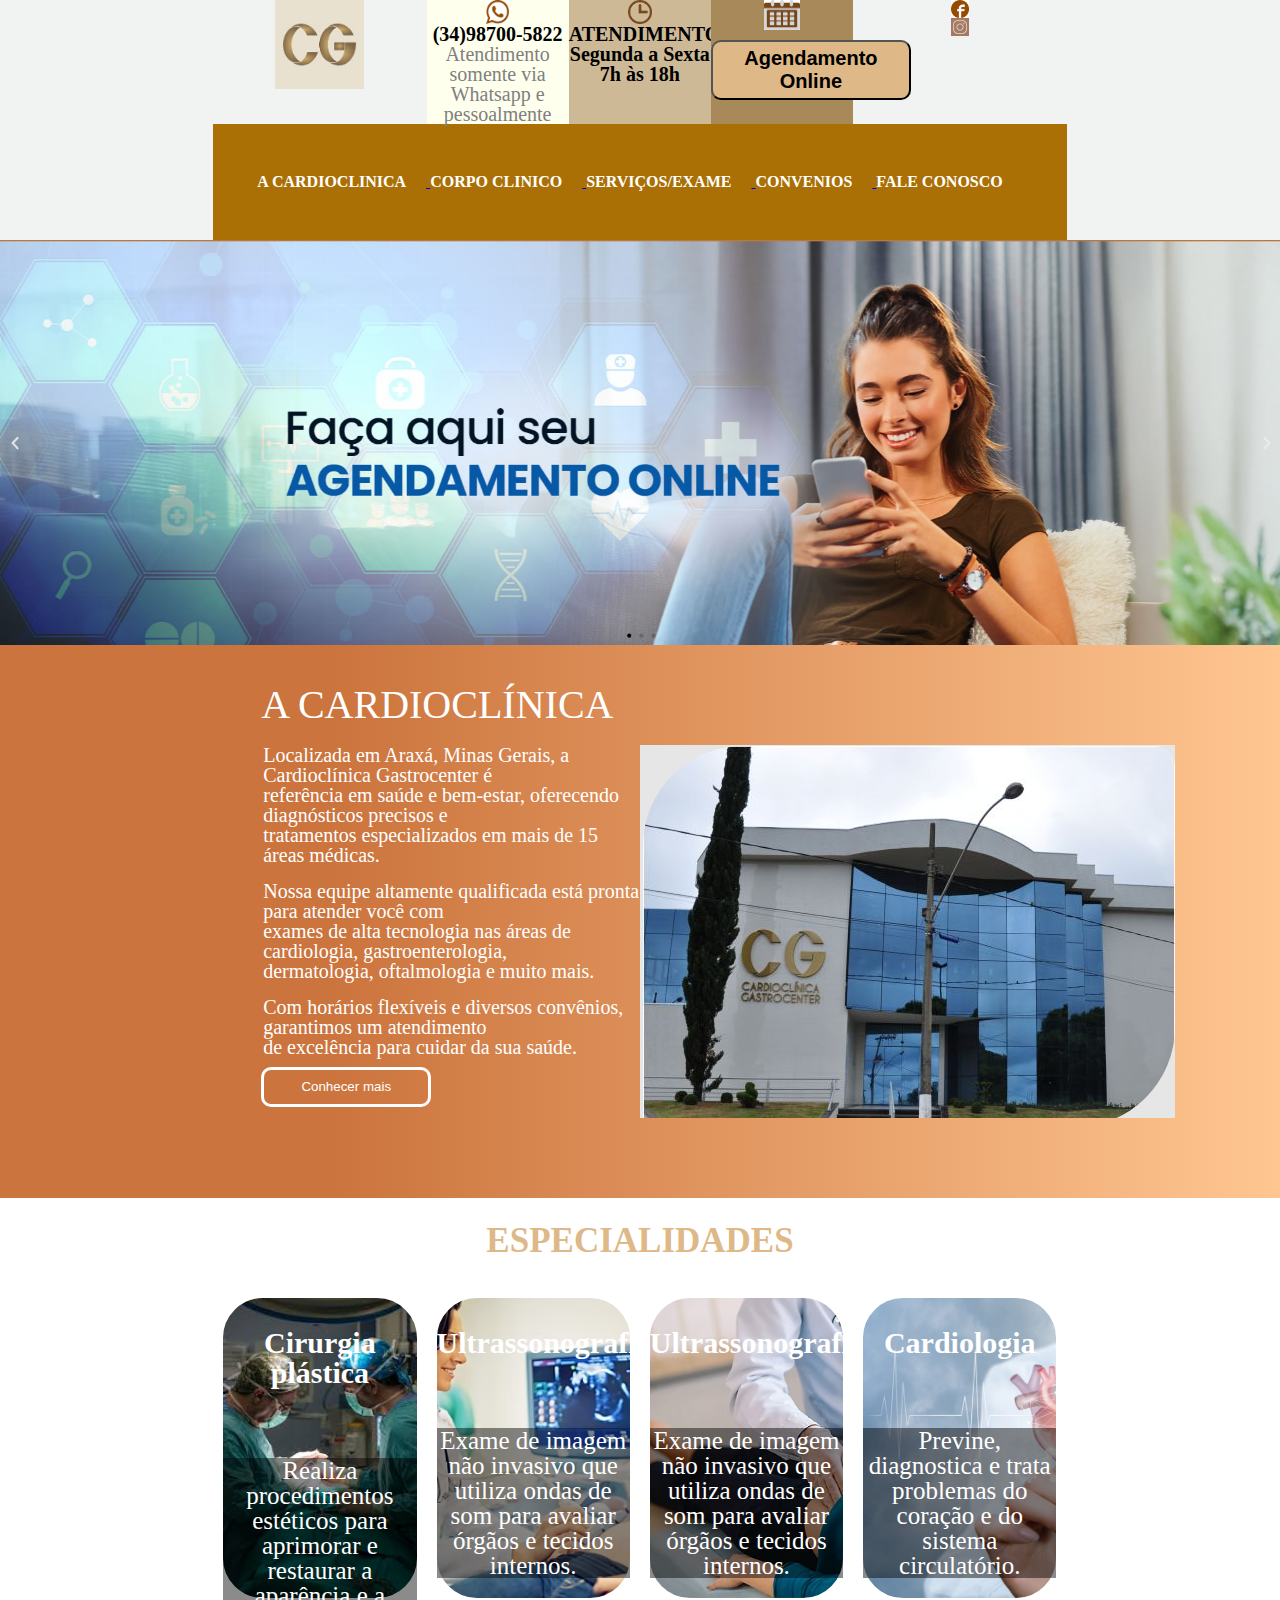
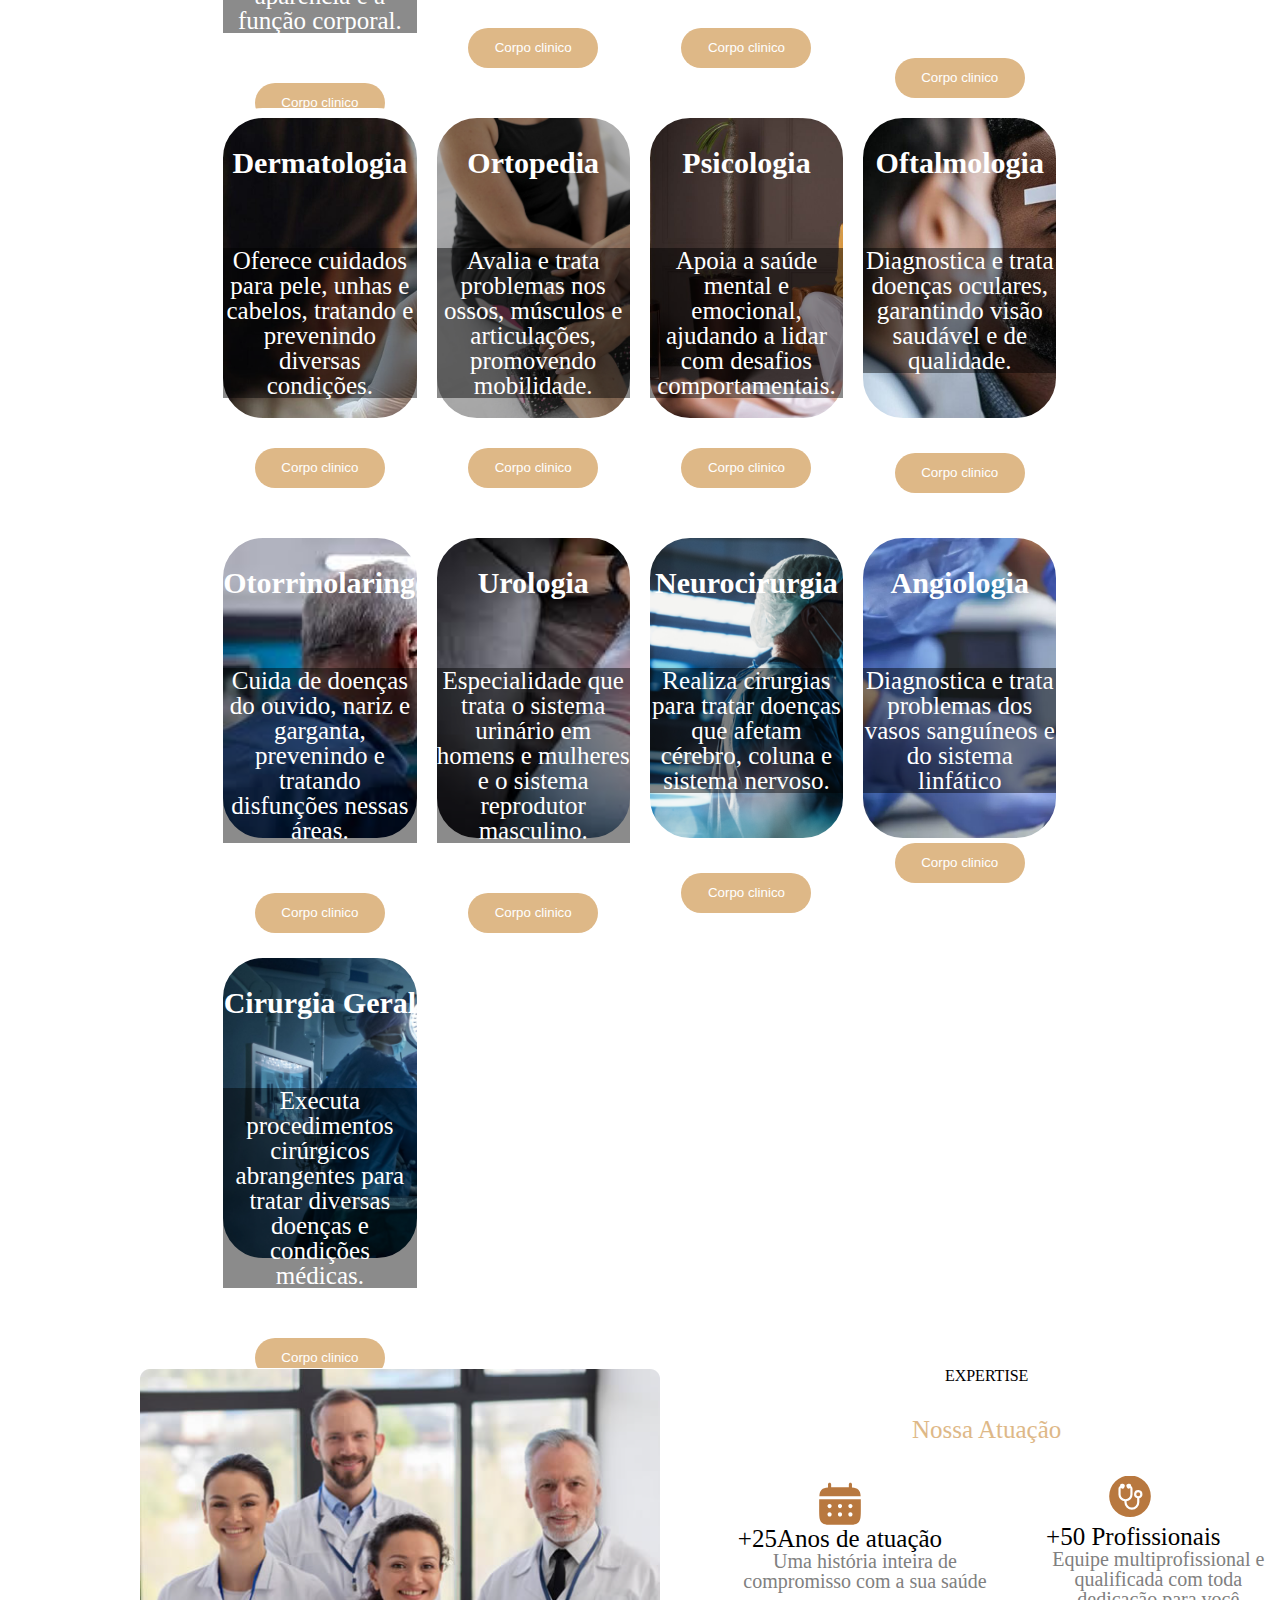
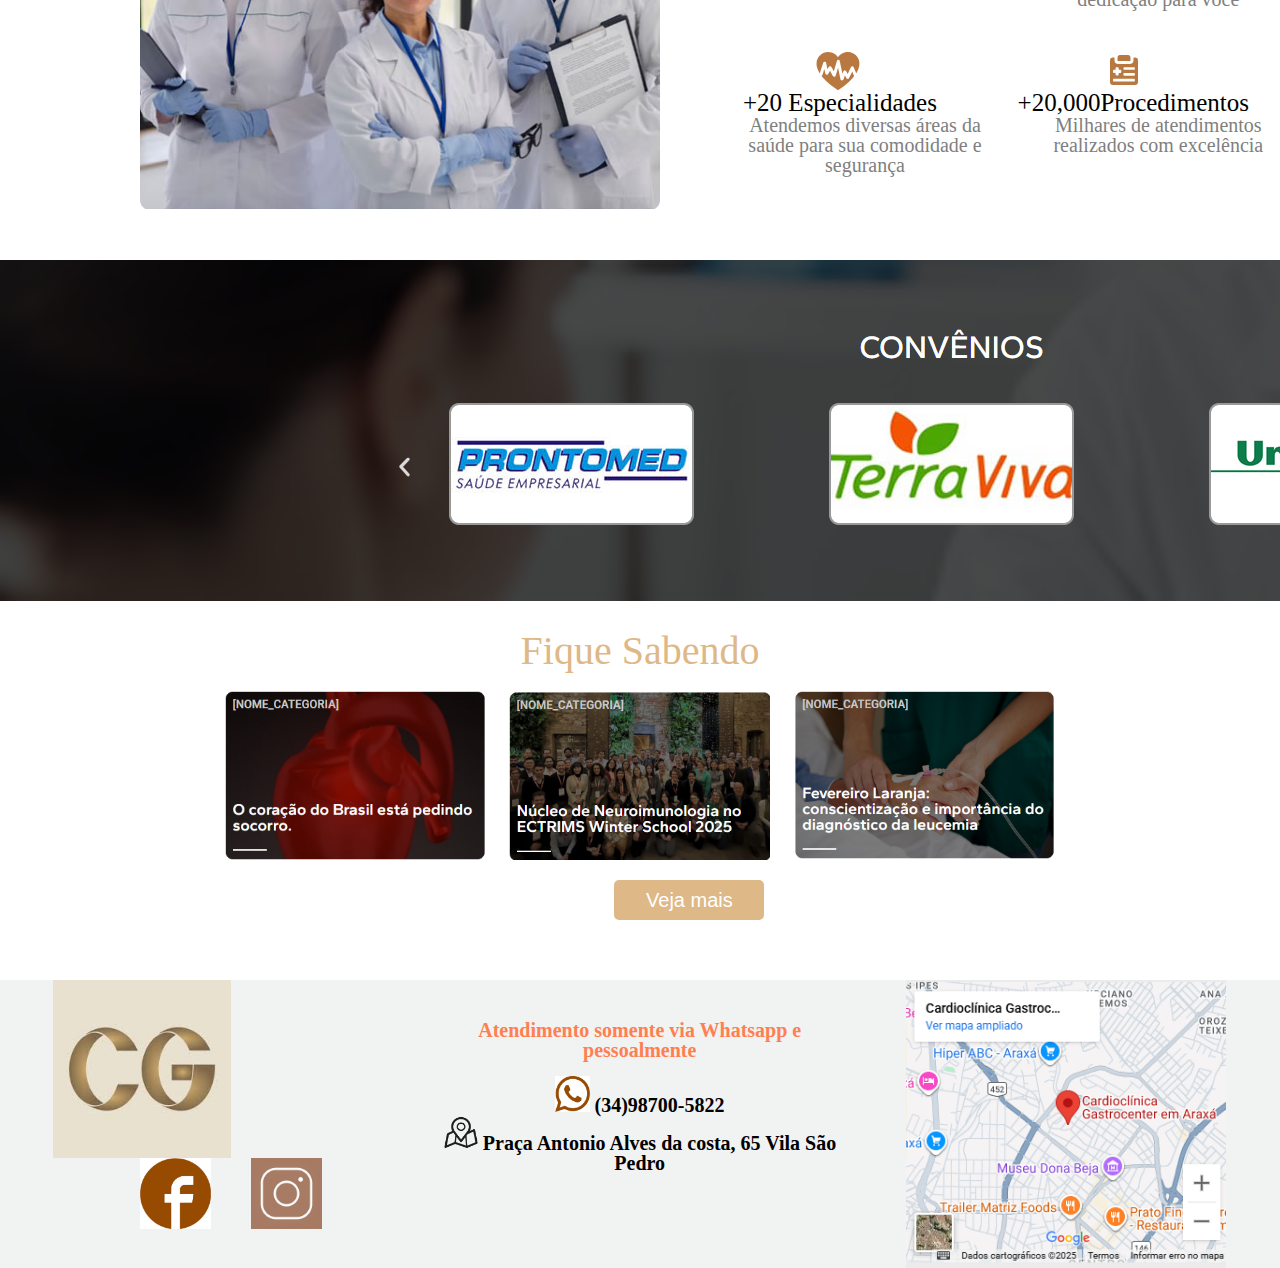
<file: index.html>
<html>

<head>
    <link rel="stylesheet" href="CSS/padrao.css">
    <link rel="stylesheet" href="CSS/reset.css">
    <link rel="stylesheet" href="CSS/style.css">
</head>

<body>
    <header class="pl-2 pr-2 bg12">
        <section class="s1 fxw centraliza">
            <div class="col-3">
                <img class="col-5" src="imagem/CG.jpg">
            </div>
            <div class="col-2 bg6">
                <img class="col-2" src="imagem/whatssap.png">
                <h1 class="tel">(34)98700-5822</h1>
                <p class="gg">Atendimento somente via Whatsapp e pessoalmente</p>
            </div>
            <div class="col-2 bg7">
                <img class="col-2" src="imagem/relogio.png">
                <h1 class="tel">ATENDIMENTO</h1>
                <h2 class="tel">Segunda a Sexta</h2>
                <h2 class="tel">7h às 18h</h2>
            </div>
            <div class="col-2 bg8">
                <img class="col-3 ml-4 mr-4" src="imagem/agenda.jpg">
                <button class="botao">Agendamento Online</button>

            </div>
            <div class="col-3">
                <img class="ml-5 col-1 mr-5" src="imagem/faceb.png">
                <img class="ml-5 col-1 mr-5" src="imagem/IG.jpg">
            </div>
        </section>
        <section class="s2 centraliza">
            <nav>
                <ul>
                    <a href="Acardioclinica.html">
                        <li>A Cardioclinica</li>
                    </a>
                    <a href="corpoclinico.html">
                        <li>Corpo Clinico</li>
                    </a>
                    <a href="servicos.html">
                        <li>Serviços/Exame</li>
                    </a>
                    <a href="convenio.html">
                        <li>Convenios</li>
                    </a>
                    <a href="faleconosco.html">
                        <li>Fale conosco</li>
                    </a>
                </ul>
            </nav>
        </section>
    </header>
    <main class="">
        <section>
            <div>
                <img class="col-12" src="imagem/imgInicio.png">
            </div>
        </section>

        <section class="fxw pl-2 pr-2 bg11">
            <h1 class="col-12 acc">A CARDIOCLÍNICA</h1>
            <div class="col-6">
                <h3 class="c4">Localizada em Araxá, Minas Gerais, a Cardioclínica Gastrocenter é</h3>
                <h3 class="c4">referência em saúde e bem-estar, oferecendo diagnósticos precisos e</h3>
                <h3 class="c4">tratamentos especializados em mais de 15 áreas médicas.</h3><br>
                <h3 class="c4">Nossa equipe altamente qualificada está pronta para atender você com</h3>
                <h3 class="c4">exames de alta tecnologia nas áreas de cardiologia, gastroenterologia,</h3>
                <h3 class="c4">dermatologia, oftalmologia e muito mais.</h3><br>
                <h3 class="c4">Com horários flexíveis e diversos convênios, garantimos um atendimento</h3>
                <h3 class="c4">de excelência para cuidar da sua saúde.</h3>
                <button class="but">Conhecer mais</button>
            </div>
            <div class="col-6 acc2">
                <img src="imagem/cardio.png">
            </div>
        </section>

        <section class="sect3 pl-2 pr-2">
            <h1 class="centraliza esp">ESPECIALIDADES</h1>
            <div class="g1 fxw centraliza">
                <div class="col-3 g1div1">
                    <h1>Cirurgia plástica</h1>
                    <h2>Realiza procedimentos estéticos para aprimorar e restaurar a aparência e a função corporal.</h2>
                    <button class="corp1">Corpo clinico</button>
                </div>
                <div class="col-3 g1div2">
                    <h1>Ultrassonografia</h1>
                    <h2>Exame de imagem não invasivo que utiliza ondas de som para avaliar órgãos e tecidos internos.</h2>
                    <button class="corp1">Corpo clinico</button>
                </div>
                <div class="col-3 g1div3">
                    <h1>Ultrassonografia</h1>
                    <h2>Exame de imagem não invasivo que utiliza ondas de som para avaliar órgãos e tecidos internos.</h2>
                    <button class="corp1">Corpo clinico</button>
                </div>
                <div class="col-3 g1div4">
                    <h1>Cardiologia</h1>
                    <h2>Previne, diagnostica e trata problemas do coração e do sistema circulatório.</h2>
                    <button class="corp4">Corpo clinico</button>
                </div>
                <div class="col-3 g1div5">
                    <h1>Dermatologia</h1>
                    <h2>Oferece cuidados para pele, unhas e cabelos, tratando e prevenindo diversas condições.</h2>
                    <button class="corp1">Corpo clinico</button>
                </div>
                <div class="col-3 g1div6">
                    <h1>Ortopedia</h1>
                    <h2>Avalia e trata problemas nos ossos, músculos e articulações, promovendo mobilidade.</h2>
                    <button class="corp1">Corpo clinico</button>
                </div>
                <div class="col-3 g1div7">
                    <h1>Psicologia</h1>
                    <h2>Apoia a saúde mental e emocional, ajudando a lidar com desafios comportamentais.</h2>
                    <button class="corp1">Corpo clinico</button>
                </div>
                <div class="col-3 g1div8">
                    <h1>Oftalmologia</h1>
                    <h2>Diagnostica e trata doenças oculares, garantindo visão saudável e de qualidade.</h2>
                    <button class="corp4">Corpo clinico</button>
                </div>
                <div class="col-3 g1div9">
                    <h1>Otorrinolaringologia</h1>
                    <h2>Cuida de doenças do ouvido, nariz e garganta, prevenindo e tratando disfunções nessas áreas.</h2>
                    <button class="corp1">Corpo clinico</button>
                </div>
                <div class="col-3 g1div10">
                    <h1>Urologia</h1>
                    <h2>Especialidade que trata o sistema urinário em homens e mulheres e o sistema reprodutor masculino.</h2>
                    <button class="corp1">Corpo clinico</button>
                </div>
                <div class="col-3 g1div11">
                    <h1>Neurocirurgia</h1>
                    <h2>Realiza cirurgias para tratar doenças que afetam cérebro, coluna e sistema nervoso.</h2>
                    <button class="corp4">Corpo clinico</button>
                </div>
                <div class="col-3 g1div12">
                    <h1>Angiologia</h1>
                    <h2>Diagnostica e trata problemas dos vasos sanguíneos e do sistema linfático</h2>
                    <button class="corp1">Corpo clinico</button>
                </div>
                <div class="col-3 g1div13">
                    <h1>Cirurgia Geral</h1>
                    <h2>Executa procedimentos cirúrgicos abrangentes para tratar diversas doenças e condições médicas.</h2>
                    <button class="corp1">Corpo clinico</button>
                </div>
            </div>
        </section>

        <section class="fxw centraliza ml-1">
            <div class="col-6">
                <img src="imagem/inic14.png">
            </div>
            <div class="col-6 fxw">
                <h4 class="col-12">EXPERTISE</h4>
                <h1 class="col-12">Nossa Atuação</h1>
                <div class="col-6">
                    <img src="imagem/calend.png">
                    <h2>+25Anos de atuação</h2>
                    <h3>Uma história inteira de compromisso com a sua saúde</h3>
                </div>
                <div class="col-6">
                    <img src="imagem/estetoscop.png">
                    <h2>+50 Profissionais</h2>
                    <h3>Equipe multiprofissional e qualificada com toda dedicação para você</h3>
                </div>
                <div class="col-6">
                    <img src="imagem/coracao.png">
                    <h2>+20 Especialidades</h2>
                    <h3>Atendemos diversas áreas da saúde para sua comodidade e segurança</h3>
                </div>
                <div class="col-6">
                    <img src="imagem/tabela.png">
                    <h2>+20,000Procedimentos</h2>
                    <h3>Milhares de atendimentos realizados com excelência</h3>
                </div>
            </div>
        </section>

        <section class="sss">
            <img src="imagem/inic15.png">
        </section>

        <section class="fxw centraliza pr-2 pl-2 fss">
            <h1 class="col-12 fs">Fique Sabendo</h1>
            <div class="col-4">
                <img class="col-11" src="imagem/inic16.png">
            </div>
            <div class="col-4">
                <img class="col-11" src="imagem/inic17.png">
            </div>
            <div class="col-4">
                <img class="col-11" src="imagem/inic18.png">
            </div>
            <button class="vj">Veja mais</button>
        </section>



    </main>
    <footer class="fxw centraliza fff bg12">
        <div class="col-4">
            <img class="col-5 mr-4" src="imagem/CG.jpg">
            <img class="ml-2 col-2" src="imagem/faceb.png">
            <img class="ml-1 col-2 mr-1" src="imagem/IG.jpg">
        </div>
        <div class="col-4">
            <h1 class="tt">Atendimento somente via Whatsapp e</h1>
            <h1 class="tt2">pessoalmente</h1><br>
            <img class="col-1" src="imagem/whatssap.png">
            <a><span class="tt1">(34)98700-5822</span></a><br>
            <img class="col-1" src="imagem/mapina.png">
            <a><span class="tt1">Praça Antonio Alves da costa, 65 Vila São Pedro</span></a>
        </div>
        <div class="col-4">
            <img class="col-9" src="imagem/mapa.png">
        </div>
    </footer>
</body>

</html>
</file>
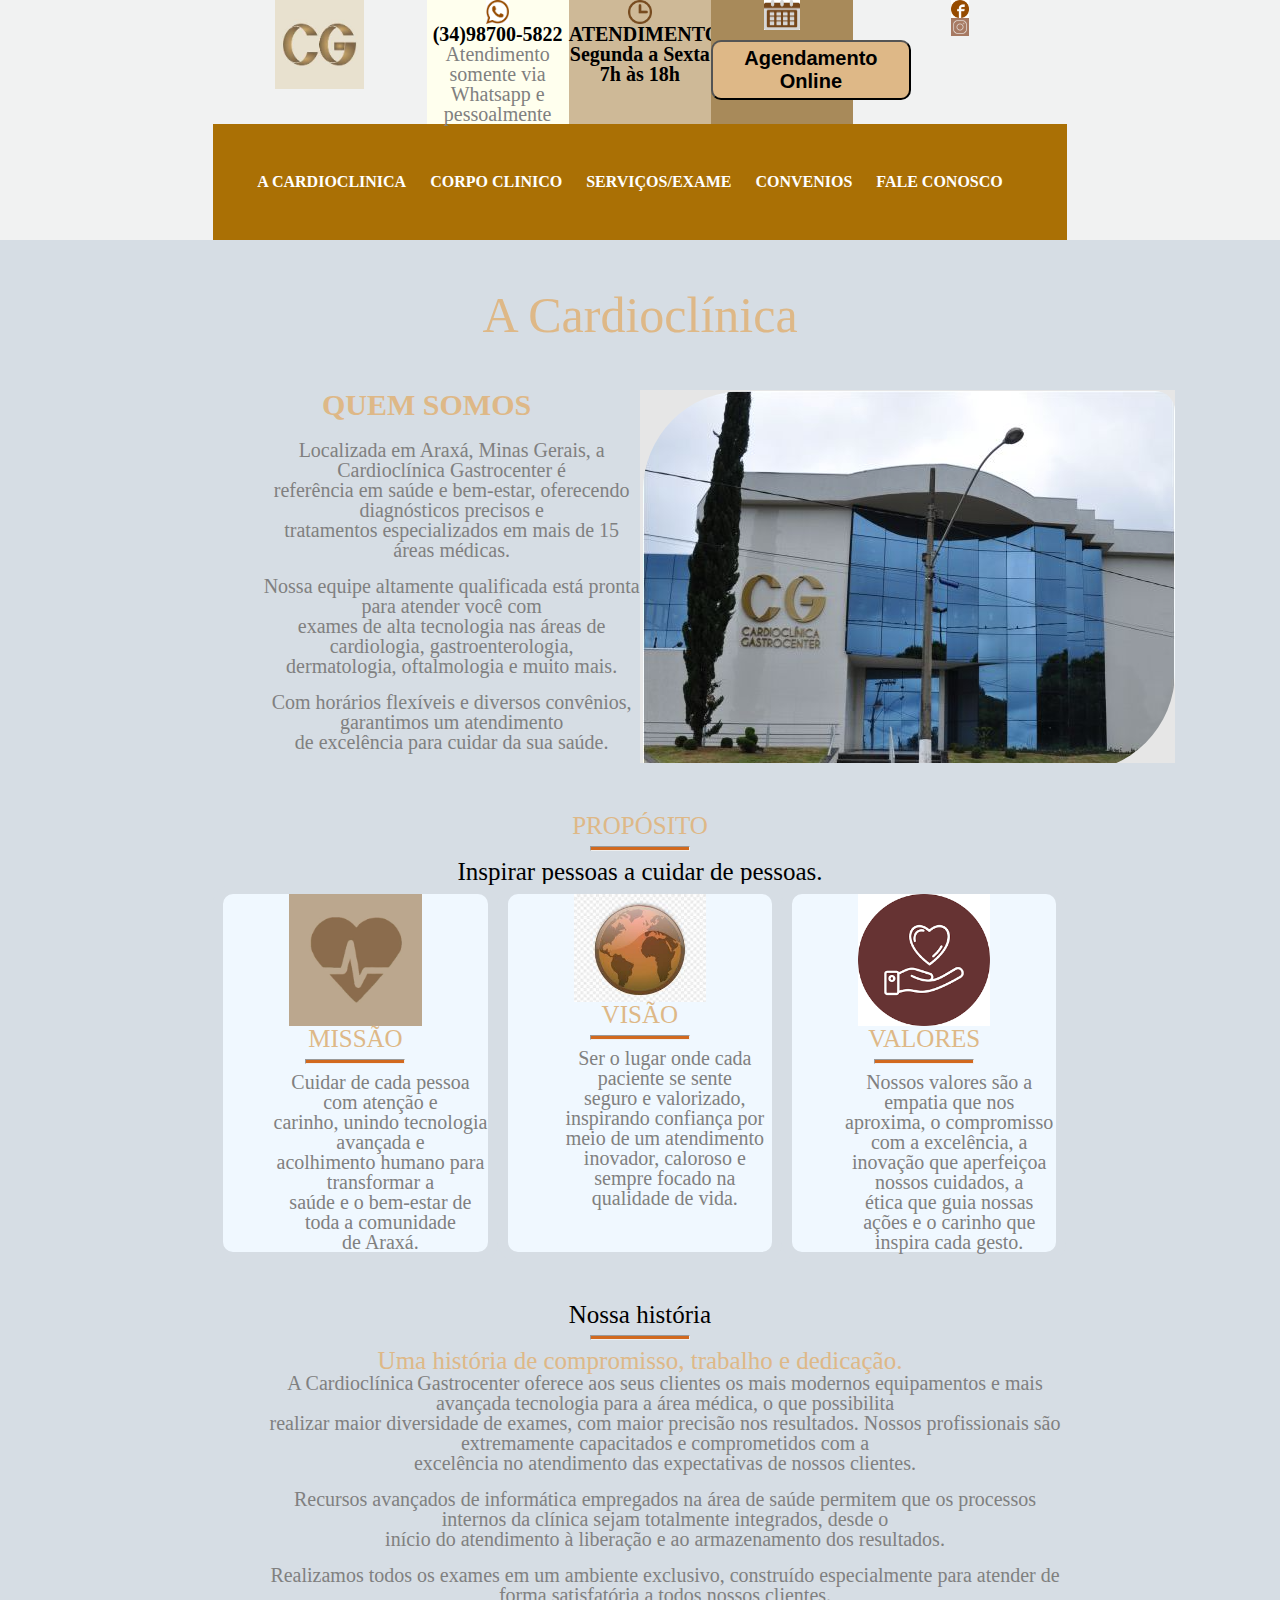
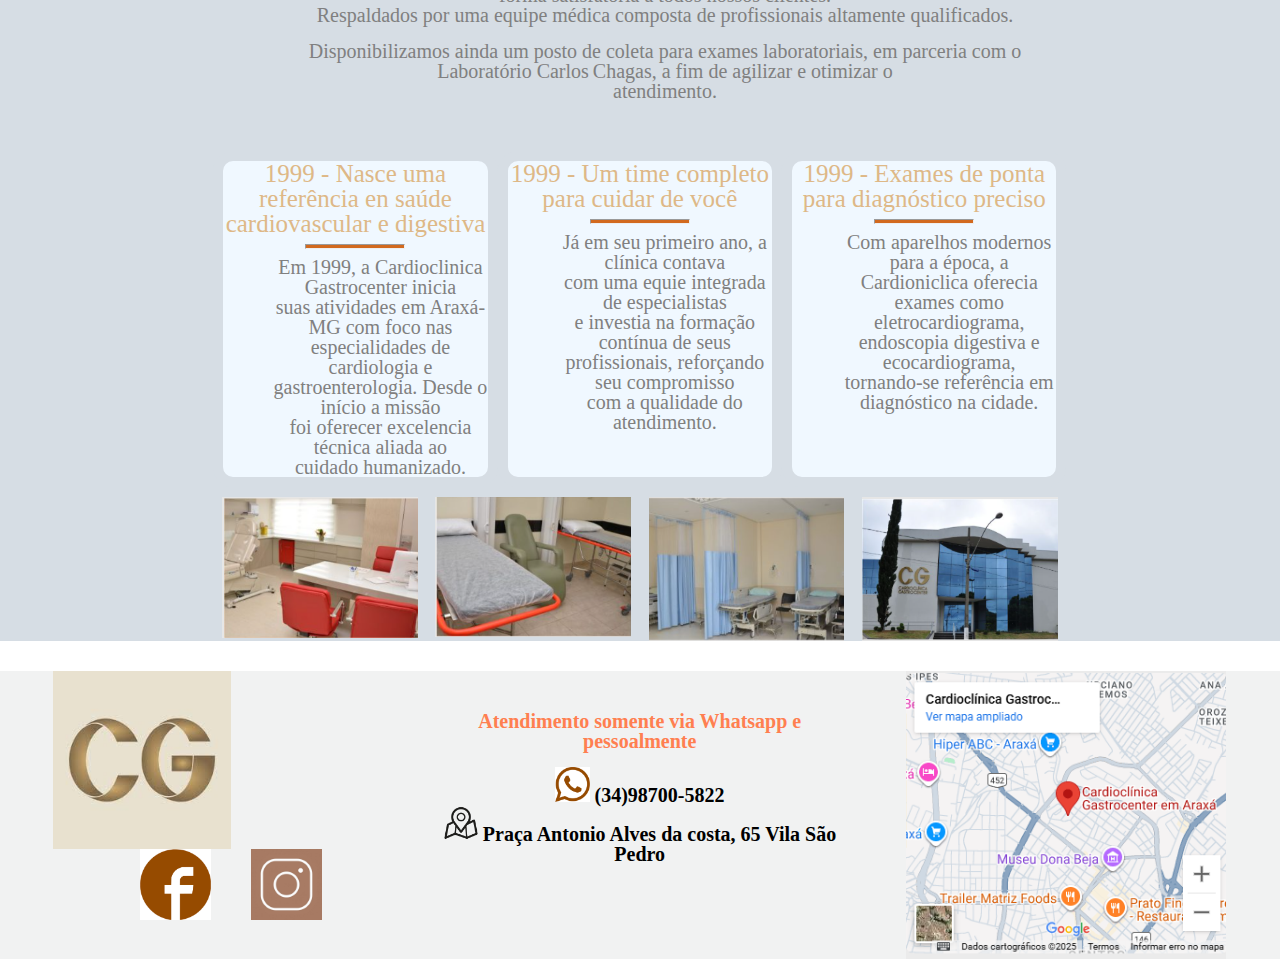
<file: Acardioclinica.html>
<html>
    <head>
    <link rel="stylesheet" href="CSS/padrao.css">
    <link rel="stylesheet" href="CSS/reset.css">
    <link rel="stylesheet" href="CSS/style.css">
    </head>
    <body>
        <header class="pl-2 pr-2 bg12">
            <section class="s1 fxw centraliza">
                <div class="col-3">
                    <img class="col-5" src="imagem/CG.jpg">
                </div>
                <div class="col-2 bg6">
                    <img class="col-2" src="imagem/whatssap.png">
                    <h1 class="tel">(34)98700-5822</h1>
                    <p class="gg">Atendimento somente via Whatsapp e pessoalmente</p>
                </div>
                <div class="col-2 bg7">
                    <img class="col-2" src="imagem/relogio.png">
                    <h1 class="tel">ATENDIMENTO</h1>
                    <h2 class="tel">Segunda a Sexta</h2>
                    <h2 class="tel">7h às 18h</h2>
                </div>
                <div class="col-2 bg8">
                    <img class="col-3 ml-4 mr-4" src="imagem/agenda.jpg">
                    <button class="botao">Agendamento Online</button>
                    
                </div>
                <div class="col-3">
                    <img class="ml-5 col-1 mr-5" src="imagem/faceb.png">
                    <img class="ml-5 col-1 mr-5" src="imagem/IG.jpg">
                </div>
            </section>
            <section class="s2 centraliza">
                <nav>
                    <ul>
                        <a href="Acardioclinica.html"><li>A Cardioclinica</li></a>
                        <a href="corpoclinico.html"><li>Corpo Clinico</li></a>
                        <a href="servicos.html"><li>Serviços/Exame</li></a>
                        <a href="convenio.html"><li>Convenios</li></a>
                        <a href="faleconosco.html"><li>Fale conosco</li></a>
                    </ul>
                </nav>
            </section>
        </header>
        <main class="bg5 pl-2 pr-2">
            <section class="fxw centraliza">
            <h1 class="titulo centraliza col-12">A Cardioclínica</h1>
            <div class="col-6">
                <h1 class="qs">QUEM SOMOS</h1>
                <h3>Localizada em Araxá, Minas Gerais, a Cardioclínica Gastrocenter é</h3>
                <h3>referência em saúde e bem-estar, oferecendo diagnósticos precisos e</h3>
                <h3>tratamentos especializados em mais de 15 áreas médicas.</h3><br>
                <h3>Nossa equipe altamente qualificada está pronta para atender você com</h3>
                <h3>exames de alta tecnologia nas áreas de cardiologia, gastroenterologia,</h3>
                <h3>dermatologia, oftalmologia e muito mais.</h3><br>
                <h3>Com horários flexíveis e diversos convênios, garantimos um atendimento</h3>
                <h3>de excelência para cuidar da sua saúde.</h3>
            </div>
            <div class="col-6">
                <img  src="imagem/cardio.png">
            </div>
            </section>
            
            <section class="fxw centraliza">
            <div class="col-12 ">
                <h1 class="ss1">PROPÓSITO</h1>
                <hr class="ppp">
                <h2>Inspirar pessoas a cuidar de pessoas.</h2>
            </div>
            
                <div class="col-4 propos">
                    <img class="col-6" src="imagem/missao.jpg">
                    <h1>MISSÃO</h1>
                    <hr class="ppp">
                    <h3>Cuidar de cada pessoa com atenção e</h3>
                    <h3>carinho, unindo tecnologia avançada e</h3>
                    <h3>acolhimento humano para transformar a</h3>
                    <h3>saúde e o bem-estar de toda a comunidade</h3>
                    <h3>de Araxá.</h3>
                </div>
                <div class="col-4 propos">
                    <img class="col-6" src="imagem/planeta.jpg">
                    <h1>VISÃO</h1>
                    <hr class="ppp">
                    <h3>Ser o lugar onde cada paciente se sente</h3>
                    <h3>seguro e valorizado, inspirando confiança por</h3>
                    <h3>meio de um atendimento inovador, caloroso e</h3>
                    <h3>sempre focado na qualidade de vida.</h3>
                </div>
                <div class="col-4 propos">
                    <img class="col-6" src="imagem/valores.png">
                    <h1>VALORES</h1>
                    <hr class="ppp">
                    <h3>Nossos valores são a empatia que nos</h3>
                    <h3>aproxima, o compromisso com a excelência, a</h3>
                    <h3>inovação que aperfeiçoa nossos cuidados, a</h3>
                    <h3>ética que guia nossas ações e o carinho que</h3>
                    <h3>inspira cada gesto.</h3>
                </div>
        </section>

        <section class="centraliza">
            <h2 class="ns">Nossa história</h2>
            <hr class="ppp">
            <h1>Uma história de compromisso, trabalho e dedicação.</h1>
            <h3>A Cardioclínica Gastrocenter oferece aos seus clientes os mais modernos equipamentos e mais avançada tecnologia para a área médica, o que possibilita</h3>
            <h3>realizar maior diversidade de exames, com maior precisão nos resultados. Nossos profissionais são extremamente capacitados e comprometidos com a</h3>
            <h3>excelência no atendimento das expectativas de nossos clientes.</h3><br>
            <h3>Recursos avançados de informática empregados na área de saúde permitem que os processos internos da clínica sejam totalmente integrados, desde o</h3>
            <h3>início do atendimento à liberação e ao armazenamento dos resultados.</h3><br>
            <h3>Realizamos todos os exames em um ambiente exclusivo, construído especialmente para atender de forma satisfatória a todos nossos clientes.</h3>
            <h3>Respaldados por uma equipe médica composta de profissionais altamente qualificados.</h3><br>
            <h3>Disponibilizamos ainda um posto de coleta para exames laboratoriais, em parceria com o Laboratório Carlos Chagas, a fim de agilizar e otimizar o</h3>
            <h3>atendimento.</h3>
        </section>
        <section class="fxw centraliza ss1">
            <div class="col-4 propos">
                    <h1>1999 - Nasce uma referência en saúde cardiovascular e digestiva</h1>
                    <hr class="ppp">
                    <h3>Em 1999, a Cardioclinica Gastrocenter inicia</h3>
                    <h3>suas atividades em Araxá-MG com foco nas</h3>
                    <h3>especialidades de cardiologia e</h3>
                    <h3>gastroenterologia. Desde o início a missão</h3>
                    <h3>foi oferecer excelencia técnica aliada ao</h3>
                    <h3>cuidado humanizado.</h3>
                </div>
                <div class="col-4 propos">
                    <h1>1999 - Um time completo para cuidar de você</h1>
                    <hr class="ppp">
                    <h3>Já em seu primeiro ano, a clínica contava</h3>
                    <h3>com uma equie integrada de especialistas</h3>
                    <h3>e investia na formação contínua de seus</h3>
                    <h3>profissionais, reforçando seu compromisso</h3>
                    <h3>com a qualidade do atendimento.</h3>
                </div>
                <div class="col-4 propos">
                    <h1>1999 - Exames de ponta para diagnóstico preciso</h1>
                    <hr class="ppp">
                    <h3>Com aparelhos modernos para a época, a</h3>
                    <h3>Cardioniclica oferecia exames como</h3>
                    <h3>eletrocardiograma, endoscopia digestiva e</h3>
                    <h3>ecocardiograma, tornando-se referência em</h3>
                    <h3>diagnóstico na cidade.</h3>
                </div>
            </section>
            <section class="fxw centraliza ss2">
                <div class="col-3">
                    <img class="col-11" src="imagem/cg10.png">
                </div>
                <div class="col-3">
                    <img class="col-11" src="imagem/cg11.png">
                </div>
                <div class="col-3">
                    <img class="col-11" src="imagem/cg12.png">
                </div>
                <div class="col-3">
                    <img class="col-11" src="imagem/cg13.png">
                </div>
            </section>
        </main>
        <footer class="fxw centraliza bg12">
            <div class="col-4">
                <img class="col-5 mr-4" src="imagem/CG.jpg">
                <img class="ml-2 col-2" src="imagem/faceb.png">
                <img class="ml-1 col-2 mr-1" src="imagem/IG.jpg">
            </div>
            <div class="col-4">
                <h1 class="tt">Atendimento somente via Whatsapp e</h1>
                <h1 class="tt2">pessoalmente</h1><br>
                <img class="col-1" src="imagem/whatssap.png">
                <a><span class="tt1">(34)98700-5822</span></a><br>
                <img class="col-1" src="imagem/mapina.png">
                <a><span class="tt1">Praça Antonio Alves da costa, 65 Vila São Pedro</span></a>
            </div>
            <div class="col-4">
                <img class="col-9" src="imagem/mapa.png">
            </div>
        </footer>
    </body>
</html>
</file>
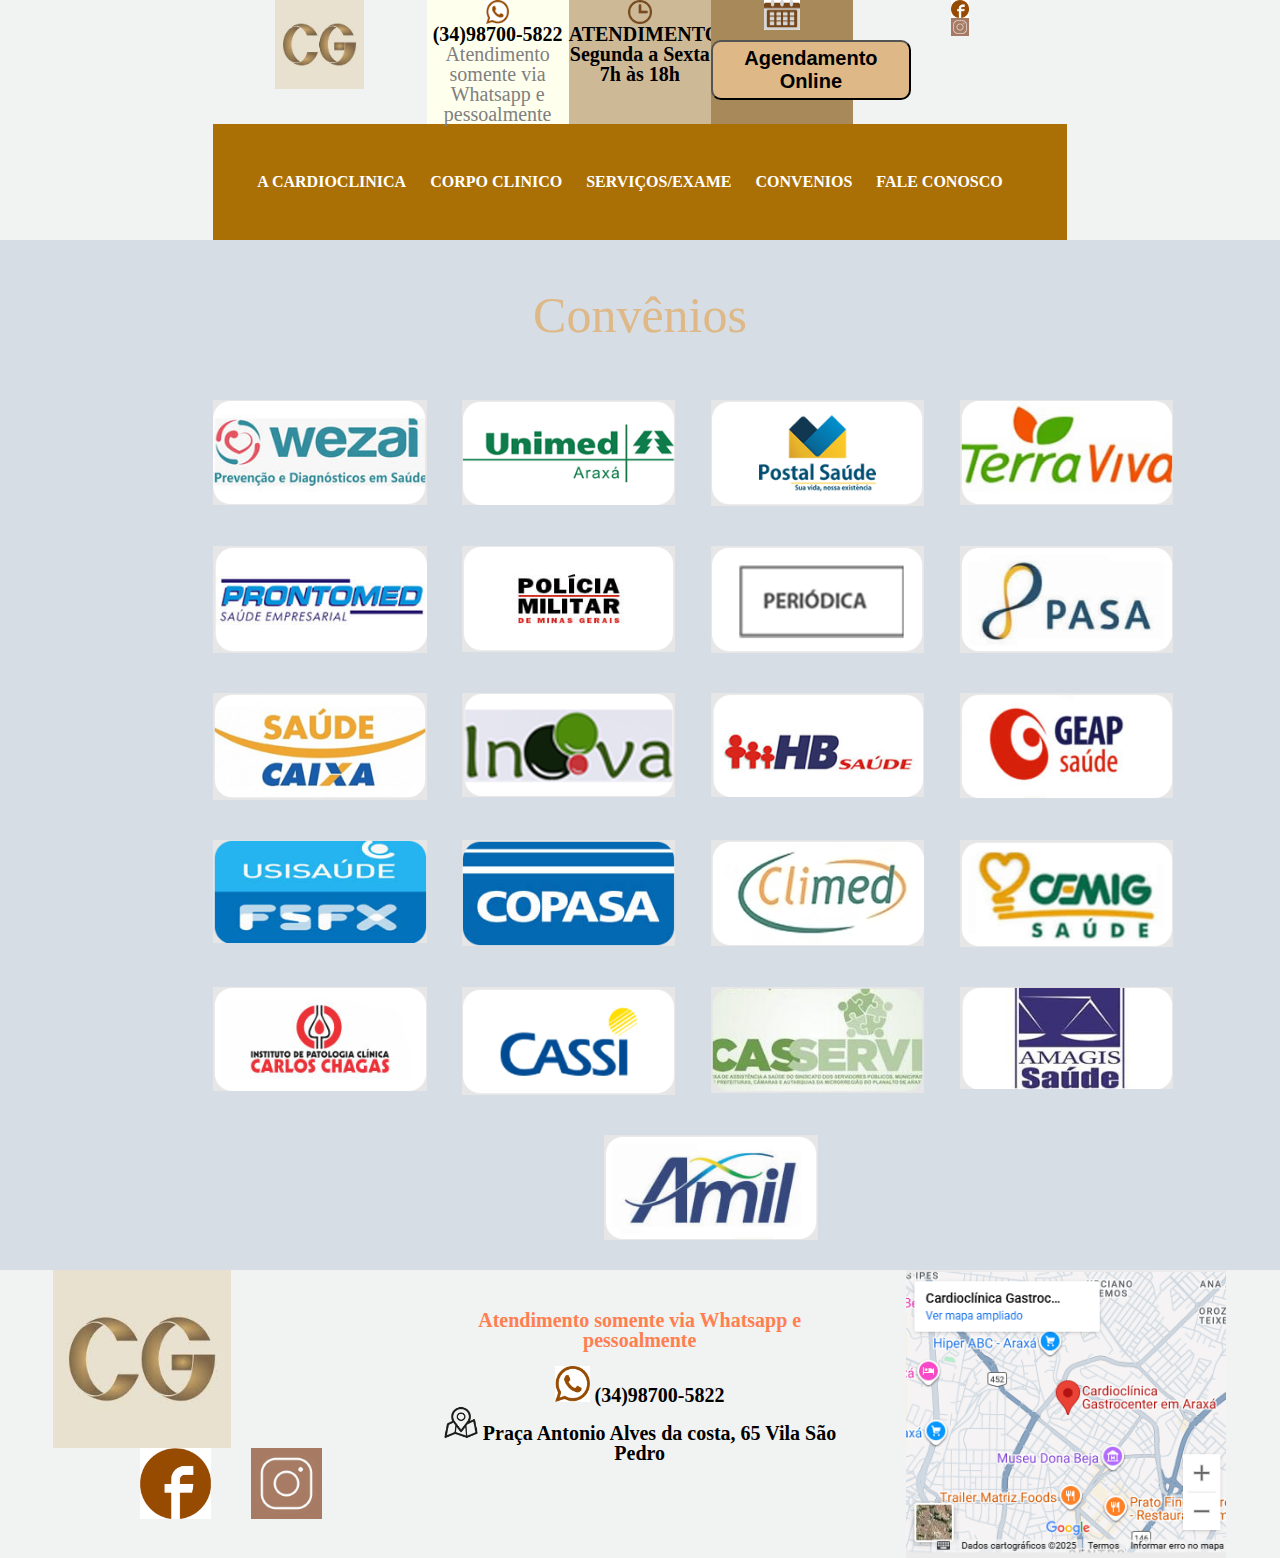
<file: convenio.html>
<html>
    <head>
    <link rel="stylesheet" href="CSS/padrao.css">
    <link rel="stylesheet" href="CSS/reset.css">
    <link rel="stylesheet" href="CSS/style.css">
    </head>
    <body>
        <header class="pl-2 pr-2 bg12">
            <section class="s1 fxw centraliza">
                <div class="col-3">
                    <img class="col-5" src="imagem/CG.jpg">
                </div>
                <div class="col-2 bg6">
                    <img class="col-2" src="imagem/whatssap.png">
                    <h1 class="tel">(34)98700-5822</h1>
                    <p class="gg">Atendimento somente via Whatsapp e pessoalmente</p>
                </div>
                <div class="col-2 bg7">
                    <img class="col-2" src="imagem/relogio.png">
                    <h1 class="tel">ATENDIMENTO</h1>
                    <h2 class="tel">Segunda a Sexta</h2>
                    <h2 class="tel">7h às 18h</h2>
                </div>
                <div class="col-2 bg8">
                    <img class="col-3 ml-4 mr-4" src="imagem/agenda.jpg">
                    <button class="botao">Agendamento Online</button>
                    
                </div>
                <div class="col-3">
                    <img class="ml-5 col-1 mr-5" src="imagem/faceb.png">
                    <img class="ml-5 col-1 mr-5" src="imagem/IG.jpg">
                </div>
            </section>
            <section class="s2 centraliza">
                <nav>
                    <ul>
                        <a href="index.html"><li>A Cardioclinica</li></a>
                        <a href="corpoclinico.html"><li>Corpo Clinico</li></a>
                        <a href="servicos.html"><li>Serviços/Exame</li></a>
                        <a href="convenio.html"><li>Convenios</li></a>
                        <a href="faleconosco.html"><li>Fale conosco</li></a>
                    </ul>
                </nav>
            </section>
        </header>
        <main class="bg5 pl-2 pr-2">
            <section class="fxw centraliza">
            <h1 class="titulo centraliza col-12">Convênios</h1>
            <section class="fxw centraliza conv111">
                <div class="col-3">
                    <img class="col-12" src="imagem/conv1.png">
                </div>
                <div class="col-3">
                    <img class="col-12 ml-2" src="imagem/conv2.png">
                </div>
                <div class="col-3">
                    <img class="col-12 ml-4" src="imagem/conv3.png">
                </div>
                <div class="col-3">
                    <img class="col-12 ml-6" src="imagem/conv4.png">
                </div>
                <div class="col-3">
                    <img class="col-12" src="imagem/conv5.png">
                </div>
                <div class="col-3">
                    <img class="col-12 ml-2" src="imagem/conv6.png">
                </div>
                <div class="col-3">
                    <img class="col-12 ml-4" src="imagem/conv7.png">
                </div>
                <div class="col-3">
                    <img class="col-12 ml-6" src="imagem/conv8.png">
                </div>
                <div class="col-3">
                    <img class="col-12" src="imagem/conv9.png">
                </div>
                <div class="col-3">
                    <img class="col-12 ml-2" src="imagem/conv10.png">
                </div>
                <div class="col-3">
                    <img class="col-12 ml-4" src="imagem/conv11.png">
                </div>
                <div class="col-3">
                    <img class="col-12 ml-6" src="imagem/conv12.png">
                </div>
                <div class="col-3">
                    <img class="col-12" src="imagem/conv13.png">
                </div>
                <div class="col-3">
                    <img class="col-12 ml-2" src="imagem/conv14.png">
                </div>
                <div class="col-3">
                    <img class="col-12 ml-4" src="imagem/conv15.png">
                </div>
                <div class="col-3">
                    <img class="col-12 ml-6" src="imagem/conv16.png">
                </div>
                <div class="col-3">
                    <img class="col-12" src="imagem/conv17.png">
                </div>
                <div class="col-3">
                    <img class="col-12 ml-2" src="imagem/conv18.png">
                </div>
                <div class="col-3">
                    <img class="col-12 ml-4" src="imagem/conv19.png">
                </div>
                <div class="col-3">
                    <img class="col-12 ml-6" src="imagem/conv20.png">
                </div>
                <div class="col-6">
                    <img class="col-6 ml-11" src="imagem/conv21.png">
                </div>
            </section>
        </main>
        <footer class="fxw centraliza bg12">
            <div class="col-4">
                <img class="col-5 mr-4" src="imagem/CG.jpg">
                <img class="ml-2 col-2" src="imagem/faceb.png">
                <img class="ml-1 col-2 mr-1" src="imagem/IG.jpg">
            </div>
            <div class="col-4">
                <h1 class="tt">Atendimento somente via Whatsapp e</h1>
                <h1 class="tt2">pessoalmente</h1><br>
                <img class="col-1" src="imagem/whatssap.png">
                <a><span class="tt1">(34)98700-5822</span></a><br>
                <img class="col-1" src="imagem/mapina.png">
                <a><span class="tt1">Praça Antonio Alves da costa, 65 Vila São Pedro</span></a>
            </div>
            <div class="col-4">
                <img class="col-9" src="imagem/mapa.png">
            </div>
        </footer>
    </body>
</html>
</file>
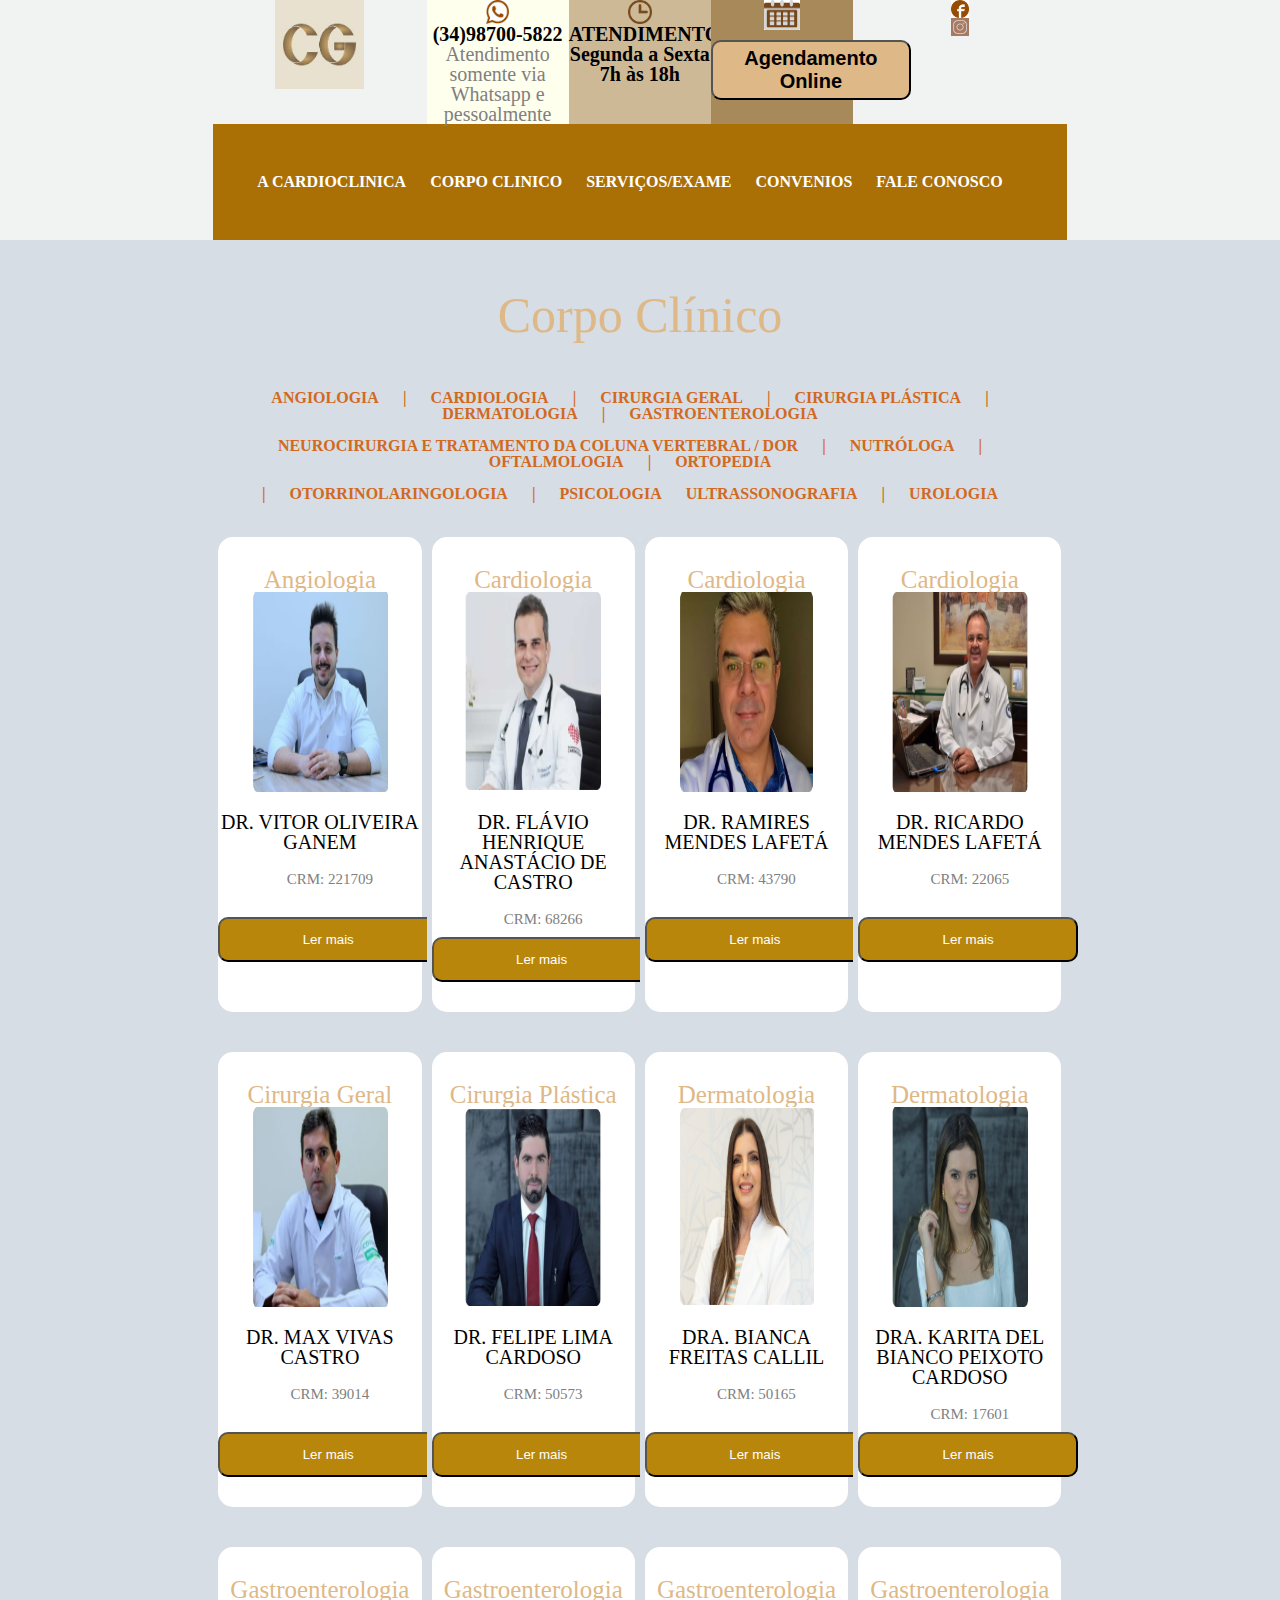
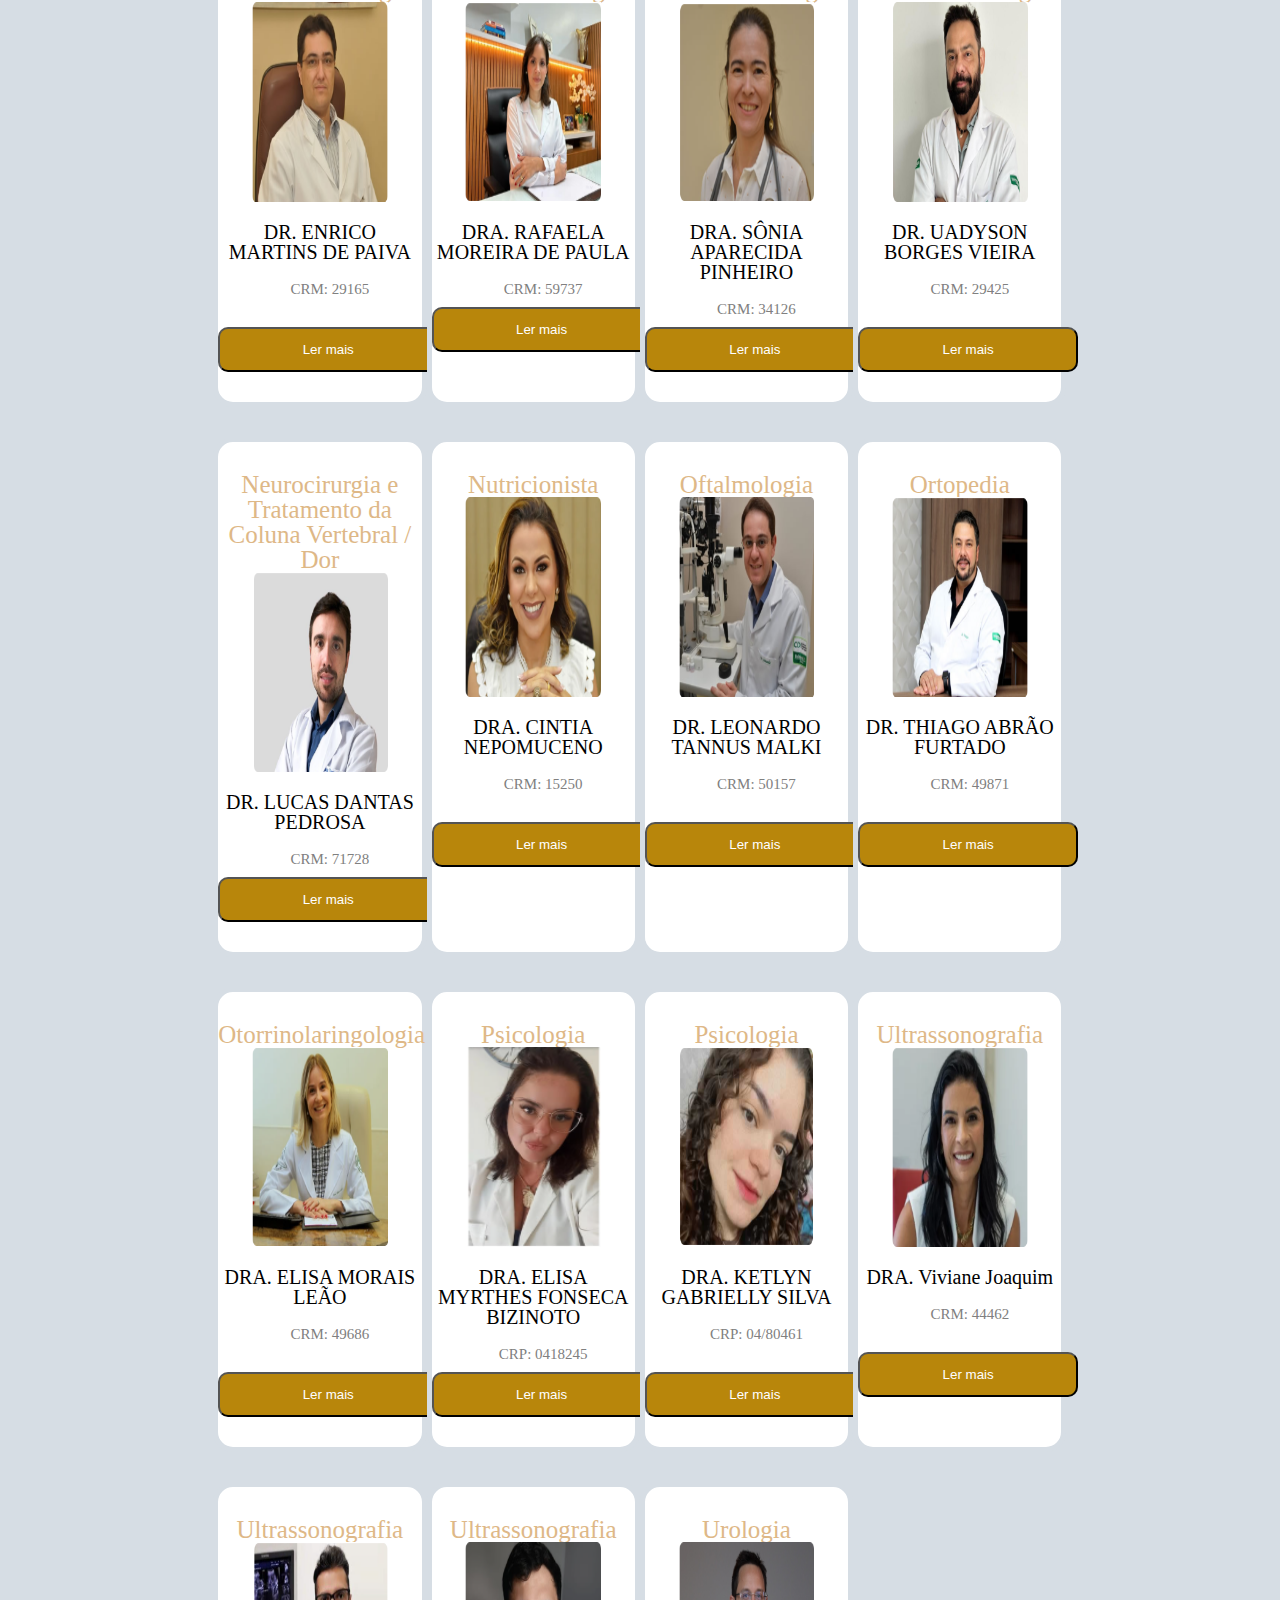
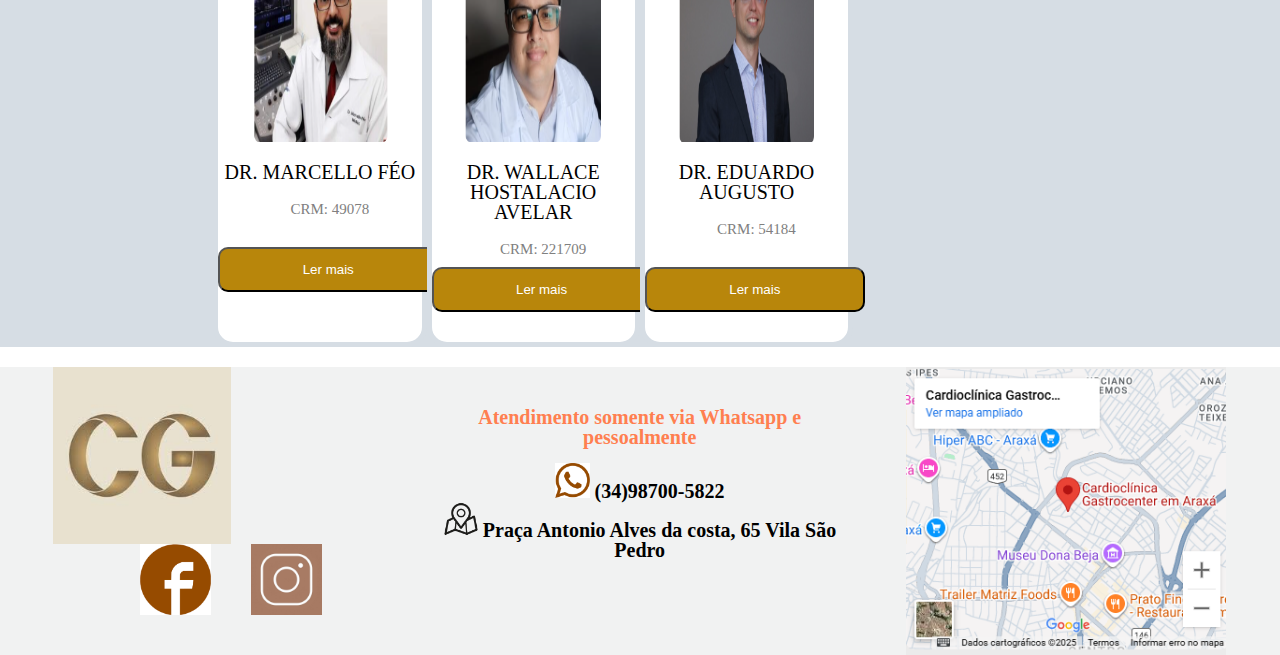
<file: corpoclinico.html>
<html>
    <head>
    <link rel="stylesheet" href="CSS/padrao.css">
    <link rel="stylesheet" href="CSS/reset.css">
    <link rel="stylesheet" href="CSS/style.css">
    </head>
    <body>
        <header class="pl-2 pr-2 bg12">
            <section class="s1 fxw centraliza">
                <div class="col-3">
                    <img class="col-5" src="imagem/CG.jpg">
                </div>
                <div class="col-2 bg6">
                    <img class="col-2" src="imagem/whatssap.png">
                    <h1 class="tel">(34)98700-5822</h1>
                    <p class="gg">Atendimento somente via Whatsapp e pessoalmente</p>
                </div>
                <div class="col-2 bg7">
                    <img class="col-2" src="imagem/relogio.png">
                    <h1 class="tel">ATENDIMENTO</h1>
                    <h2 class="tel">Segunda a Sexta</h2>
                    <h2 class="tel">7h às 18h</h2>
                </div>
                <div class="col-2 bg8">
                    <img class="col-3 ml-4 mr-4" src="imagem/agenda.jpg">
                    <button class="botao">Agendamento Online</button>
                    
                </div>
                <div class="col-3">
                    <img class="ml-5 col-1 mr-5" src="imagem/faceb.png">
                    <img class="ml-5 col-1 mr-5" src="imagem/IG.jpg">
                </div>
            </section>
            <section class="s2 centraliza">
                <nav>
                    <ul>
                        <a href="Acardioclinica.html"><li>A Cardioclinica</li></a>
                        <a href="corpoclinico.html"><li>Corpo Clinico</li></a>
                        <a href="servicos.html"><li>Serviços/Exame</li></a>
                        <a href="convenio.html"><li>Convenios</li></a>
                        <a href="faleconosco.html"><li>Fale conosco</li></a>
                    </ul>
                </nav>
            </section>
        </header>
        <main class="bg5 pl-2 pr-2">
            <section class="fxw centraliza">
            <h1 class="titulo centraliza col-12">Corpo Clínico</h1>
            <div>
                <li class="cc1">Angiologia</li>
                <li class="cc1">|</li>
                <li class="cc1">Cardiologia</li>
                <li class="cc1">|</li>
                <li class="cc1">Cirurgia Geral</li>
                <li class="cc1">|</li>
                <li class="cc1">Cirurgia Plástica</li>
                <li class="cc1">|</li>
                <li class="cc1">Dermatologia</li>
                <li class="cc1">|</li>
                <li class="cc1">Gastroenterologia</li><br><br>
                <li class="cc1">Neurocirurgia e Tratamento da Coluna Vertebral / Dor</li>
                <li class="cc1">|</li>
                <li class="cc1">Nutróloga</li>
                <li class="cc1">|</li>
                <li class="cc1">Oftalmologia</li>
                <li class="cc1">|</li>
                <li class="cc1">Ortopedia</li><br><br>
                <li class="cc1">|</li>
                <li class="cc1">Otorrinolaringologia</li>
                <li class="cc1">|</li>
                <li class="cc1">Psicologia</li>
                <li class="cc1">Ultrassonografia</li>
                <li class="cc1">|</li>
                <li class="cc1">Urologia</li>
            </div>
            </section>
            <section class="fxw centraliza cc2">
                <div class="col-3">
                    <h1>Angiologia</h1>
                    <img class="col-8" src="imagem/esp1.png">
                    <h2>DR. VITOR OLIVEIRA GANEM</h2>
                    <h3>CRM: 221709</h3>
                    <button class="button1">Ler mais</button>
                </div>
                <div class="col-3">
                    <h1>Cardiologia</h1>
                    <img class="col-8" src="imagem/esp2.png">
                    <h2>DR. FLÁVIO HENRIQUE ANASTÁCIO DE CASTRO</h2>
                    <h3>CRM: 68266</h3>
                    <button class="button2">Ler mais</button>
                </div>
                <div class="col-3">
                    <h1>Cardiologia</h1>
                    <img class="col-8" src="imagem/esp3.png">
                    <h2>DR. RAMIRES MENDES LAFETÁ</h2>
                    <h3>CRM: 43790</h3>
                    <button class="button1">Ler mais</button>
                </div>
                <div class="col-3">
                    <h1>Cardiologia</h1>
                    <img class="col-8" src="imagem/esp4.png">
                    <h2>DR. RICARDO MENDES LAFETÁ</h2>
                    <h3>CRM: 22065</h3>
                    <button class="button1">Ler mais</button>
                </div>

                <div class="col-3">
                    <h1>Cirurgia Geral</h1>
                    <img class="col-8" src="imagem/esp5.png">
                    <h2>DR. MAX VIVAS CASTRO</h2>
                    <h3>CRM: 39014</h3>
                    <button class="button1">Ler mais</button>
                </div>
                <div class="col-3">
                    <h1>Cirurgia Plástica</h1>
                    <img class="col-8" src="imagem/esp6.png">
                    <h2>DR. FELIPE LIMA CARDOSO</h2>
                    <h3>CRM: 50573</h3>
                    <button class="button1">Ler mais</button>
                </div>
                <div class="col-3">
                    <h1>Dermatologia</h1>
                    <img class="col-8" src="imagem/esp7.png">
                    <h2>DRA. BIANCA FREITAS CALLIL</h2>
                    <h3>CRM: 50165</h3>
                    <button class="button1">Ler mais</button>
                </div>
                <div class="col-3">
                    <h1>Dermatologia</h1>
                    <img class="col-8" src="imagem/esp8.png">
                    <h2>DRA. KARITA DEL BIANCO PEIXOTO CARDOSO</h2>
                    <h3>CRM: 17601</h3>
                    <button class="button2">Ler mais</button>
                </div>

                <div class="col-3">
                    <h1>Gastroenterologia</h1>
                    <img class="col-8" src="imagem/esp9.png">
                    <h2>DR. ENRICO MARTINS DE PAIVA</h2>
                    <h3>CRM: 29165</h3>
                    <button class="button1">Ler mais</button>
                </div>
                <div class="col-3">
                    <h1>Gastroenterologia</h1>
                    <img class="col-8" src="imagem/esp10.png">
                    <h2>DRA. RAFAELA MOREIRA DE PAULA</h2>
                    <h3>CRM: 59737</h3>
                    <button class="button2">Ler mais</button>
                </div>
                <div class="col-3">
                    <h1>Gastroenterologia</h1>
                    <img class="col-8" src="imagem/esp11.png">
                    <h2>DRA. SÔNIA APARECIDA PINHEIRO</h2>
                    <h3>CRM: 34126</h3>
                    <button class="button2">Ler mais</button>
                </div>
                <div class="col-3">
                    <h1>Gastroenterologia</h1>
                    <img class="col-8" src="imagem/esp12.png">
                    <h2>DR. UADYSON BORGES VIEIRA</h2>
                    <h3>CRM: 29425</h3>
                    <button class="button1">Ler mais</button>
                </div>

                <div class="col-3">
                    <h1>Neurocirurgia e Tratamento da Coluna Vertebral / Dor</h1>
                    <img class="col-8" src="imagem/esp13.png">
                    <h2>DR. LUCAS DANTAS PEDROSA</h2>
                    <h3>CRM: 71728</h3>
                    <button class="button2">Ler mais</button>
                </div>
                <div class="col-3">
                    <h1>Nutricionista</h1>
                    <img class="col-8" src="imagem/esp14.png">
                    <h2>DRA. CINTIA NEPOMUCENO</h2>
                    <h3>CRM: 15250</h3>
                    <button class="button1">Ler mais</button>
                </div>
                <div class="col-3">
                    <h1>Oftalmologia</h1>
                    <img class="col-8" src="imagem/esp15.png">
                    <h2>DR. LEONARDO TANNUS MALKI</h2>
                    <h3>CRM: 50157</h3>
                    <button class="button1">Ler mais</button>
                </div>
                <div class="col-3">
                    <h1>Ortopedia</h1>
                    <img class="col-8" src="imagem/esp16.png">
                    <h2>DR. THIAGO ABRÃO FURTADO</h2>
                    <h3>CRM: 49871</h3>
                    <button class="button1">Ler mais</button>
                </div>

                <div class="col-3">
                    <h1>Otorrinolaringologia</h1>
                    <img class="col-8" src="imagem/esp17.png">
                    <h2>DRA. ELISA MORAIS LEÃO</h2>
                    <h3>CRM: 49686</h3>
                    <button class="button1">Ler mais</button>
                </div>
                <div class="col-3">
                    <h1>Psicologia</h1>
                    <img class="col-8" src="imagem/esp18.png">
                    <h2>DRA. ELISA MYRTHES FONSECA BIZINOTO</h2>
                    <h3>CRP: 0418245</h3>
                    <button class="button2">Ler mais</button>
                </div>
                <div class="col-3">
                    <h1>Psicologia</h1>
                    <img class="col-8" src="imagem/esp19.png">
                    <h2>DRA. KETLYN GABRIELLY SILVA</h2>
                    <h3>CRP: 04/80461</h3>
                    <button class="button1">Ler mais</button>
                </div>
                <div class="col-3">
                    <h1>Ultrassonografia</h1>
                    <img class="col-8" src="imagem/esp20.png">
                    <h2>DRA. Viviane Joaquim</h2>
                    <h3>CRM: 44462</h3>
                    <button class="button1">Ler mais</button>
                </div>

                <div class="col-3">
                    <h1>Ultrassonografia</h1>
                    <img class="col-8" src="imagem/esp21.png">
                    <h2>DR. MARCELLO FÉO</h2>
                    <h3>CRM: 49078</h3>
                    <button class="button1">Ler mais</button>
                </div>
                <div class="col-3">
                    <h1>Ultrassonografia</h1>
                    <img class="col-8" src="imagem/esp22.png">
                    <h2>DR. WALLACE HOSTALACIO AVELAR</h2>
                    <h3>CRM: 221709</h3>
                    <button class="button2">Ler mais</button>
                </div>
                <div class="col-3">
                    <h1>Urologia</h1>
                    <img class="col-8" src="imagem/esp23.png">
                    <h2>DR. EDUARDO AUGUSTO</h2>
                    <h3>CRM: 54184</h3>
                    <button class="button1">Ler mais</button>
                </div>
            </section>


            
        </main>
        <footer class="fxw centraliza bg12">
            <div class="col-4">
                <img class="col-5 mr-4" src="imagem/CG.jpg">
                <img class="ml-2 col-2" src="imagem/faceb.png">
                <img class="ml-1 col-2 mr-1" src="imagem/IG.jpg">
            </div>
            <div class="col-4">
                <h1 class="tt">Atendimento somente via Whatsapp e</h1>
                <h1 class="tt2">pessoalmente</h1><br>
                <img class="col-1" src="imagem/whatssap.png">
                <a><span class="tt1">(34)98700-5822</span></a><br>
                <img class="col-1" src="imagem/mapina.png">
                <a><span class="tt1">Praça Antonio Alves da costa, 65 Vila São Pedro</span></a>
            </div>
            <div class="col-4">
                <img class="col-9" src="imagem/mapa.png">
            </div>
        </footer>
    </body>
</html>
</file>
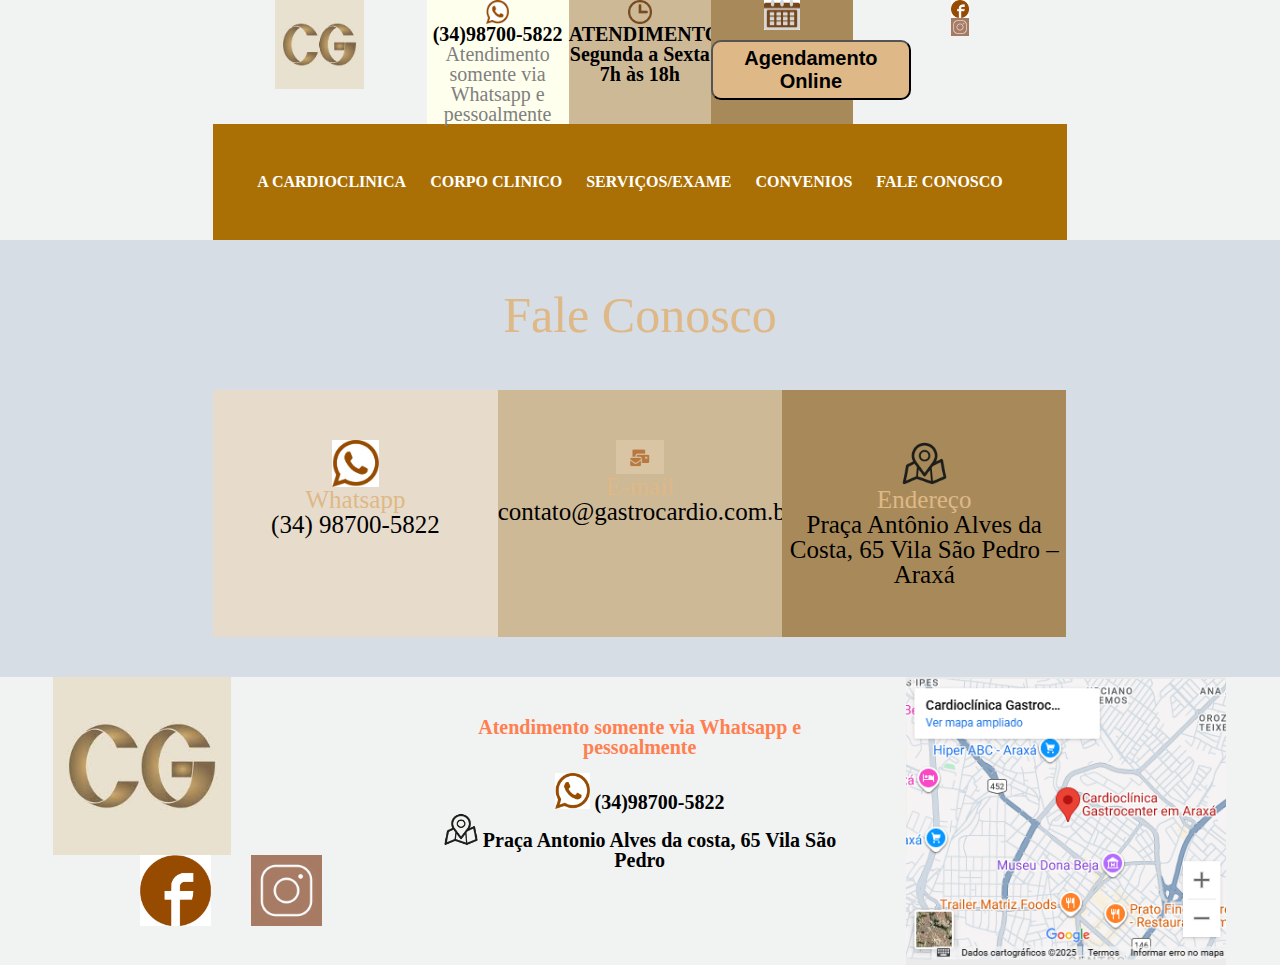
<file: faleconosco.html>
<html>
    <head>
    <link rel="stylesheet" href="CSS/padrao.css">
    <link rel="stylesheet" href="CSS/reset.css">
    <link rel="stylesheet" href="CSS/style.css">
    </head>
    <body>
        <header class="pl-2 pr-2 bg12">
            <section class="s1 fxw centraliza">
                <div class="col-3">
                    <img class="col-5" src="imagem/CG.jpg">
                </div>
                <div class="col-2 bg6">
                    <img class="col-2" src="imagem/whatssap.png">
                    <h1 class="tel">(34)98700-5822</h1>
                    <p class="gg">Atendimento somente via Whatsapp e pessoalmente</p>
                </div>
                <div class="col-2 bg7">
                    <img class="col-2" src="imagem/relogio.png">
                    <h1 class="tel">ATENDIMENTO</h1>
                    <h2 class="tel">Segunda a Sexta</h2>
                    <h2 class="tel">7h às 18h</h2>
                </div>
                <div class="col-2 bg8">
                    <img class="col-3 ml-4 mr-4" src="imagem/agenda.jpg">
                    <button class="botao">Agendamento Online</button>
                    
                </div>
                <div class="col-3">
                    <img class="ml-5 col-1 mr-5" src="imagem/faceb.png">
                    <img class="ml-5 col-1 mr-5" src="imagem/IG.jpg">
                </div>
            </section>
            <section class="s2 centraliza">
                <nav>
                    <ul>
                        <a href="Acardioclinica.html"><li>A Cardioclinica</li></a>
                        <a href="corpoclinico.html"><li>Corpo Clinico</li></a>
                        <a href="servicos.html"><li>Serviços/Exame</li></a>
                        <a href="convenio.html"><li>Convenios</li></a>
                        <a href="faleconosco.html"><li>Fale conosco</li></a>
                    </ul>
                </nav>
            </section>
        </header>
        <main class="bg5 pl-2 pr-2">
            <section class="fxw centraliza">
            <h1 class="titulo centraliza col-12">Fale Conosco</h1>
            <section class="fxw centraliza fcc">
               <div class="col-4 bg9 fc1">
                <img class="col-2" src="imagem/whatssap.png">
                <h1>Whatsapp</h1>
                <h2>(34) 98700-5822</h2>
               </div>
               <div class="col-4 bg7 fc1">
                <img class="col-2" src="imagem/mail.png">
                <h1>E-mail</h1>
                <h2>contato@gastrocardio.com.br</h2>
               </div>
               <div class="col-4 bg8 fc1">
                <img class="col-2" src="imagem/mapina.png">
                <h1>Endereço</h1>
                <h2>Praça Antônio Alves da Costa, 65 Vila São Pedro – Araxá</h2>
               </div>
            </section>
        </main>
        <footer class="fxw centraliza bg12">
            <div class="col-4">
                <img class="col-5 mr-4" src="imagem/CG.jpg">
                <img class="ml-2 col-2" src="imagem/faceb.png">
                <img class="ml-1 col-2 mr-1" src="imagem/IG.jpg">
            </div>
            <div class="col-4">
                <h1 class="tt">Atendimento somente via Whatsapp e</h1>
                <h1 class="tt2">pessoalmente</h1><br>
                <img class="col-1" src="imagem/whatssap.png">
                <a><span class="tt1">(34)98700-5822</span></a><br>
                <img class="col-1" src="imagem/mapina.png">
                <a><span class="tt1">Praça Antonio Alves da costa, 65 Vila São Pedro</span></a>
            </div>
            <div class="col-4">
                <img class="col-9" src="imagem/mapa.png">
            </div>
        </footer>
    </body>
</html>
</file>
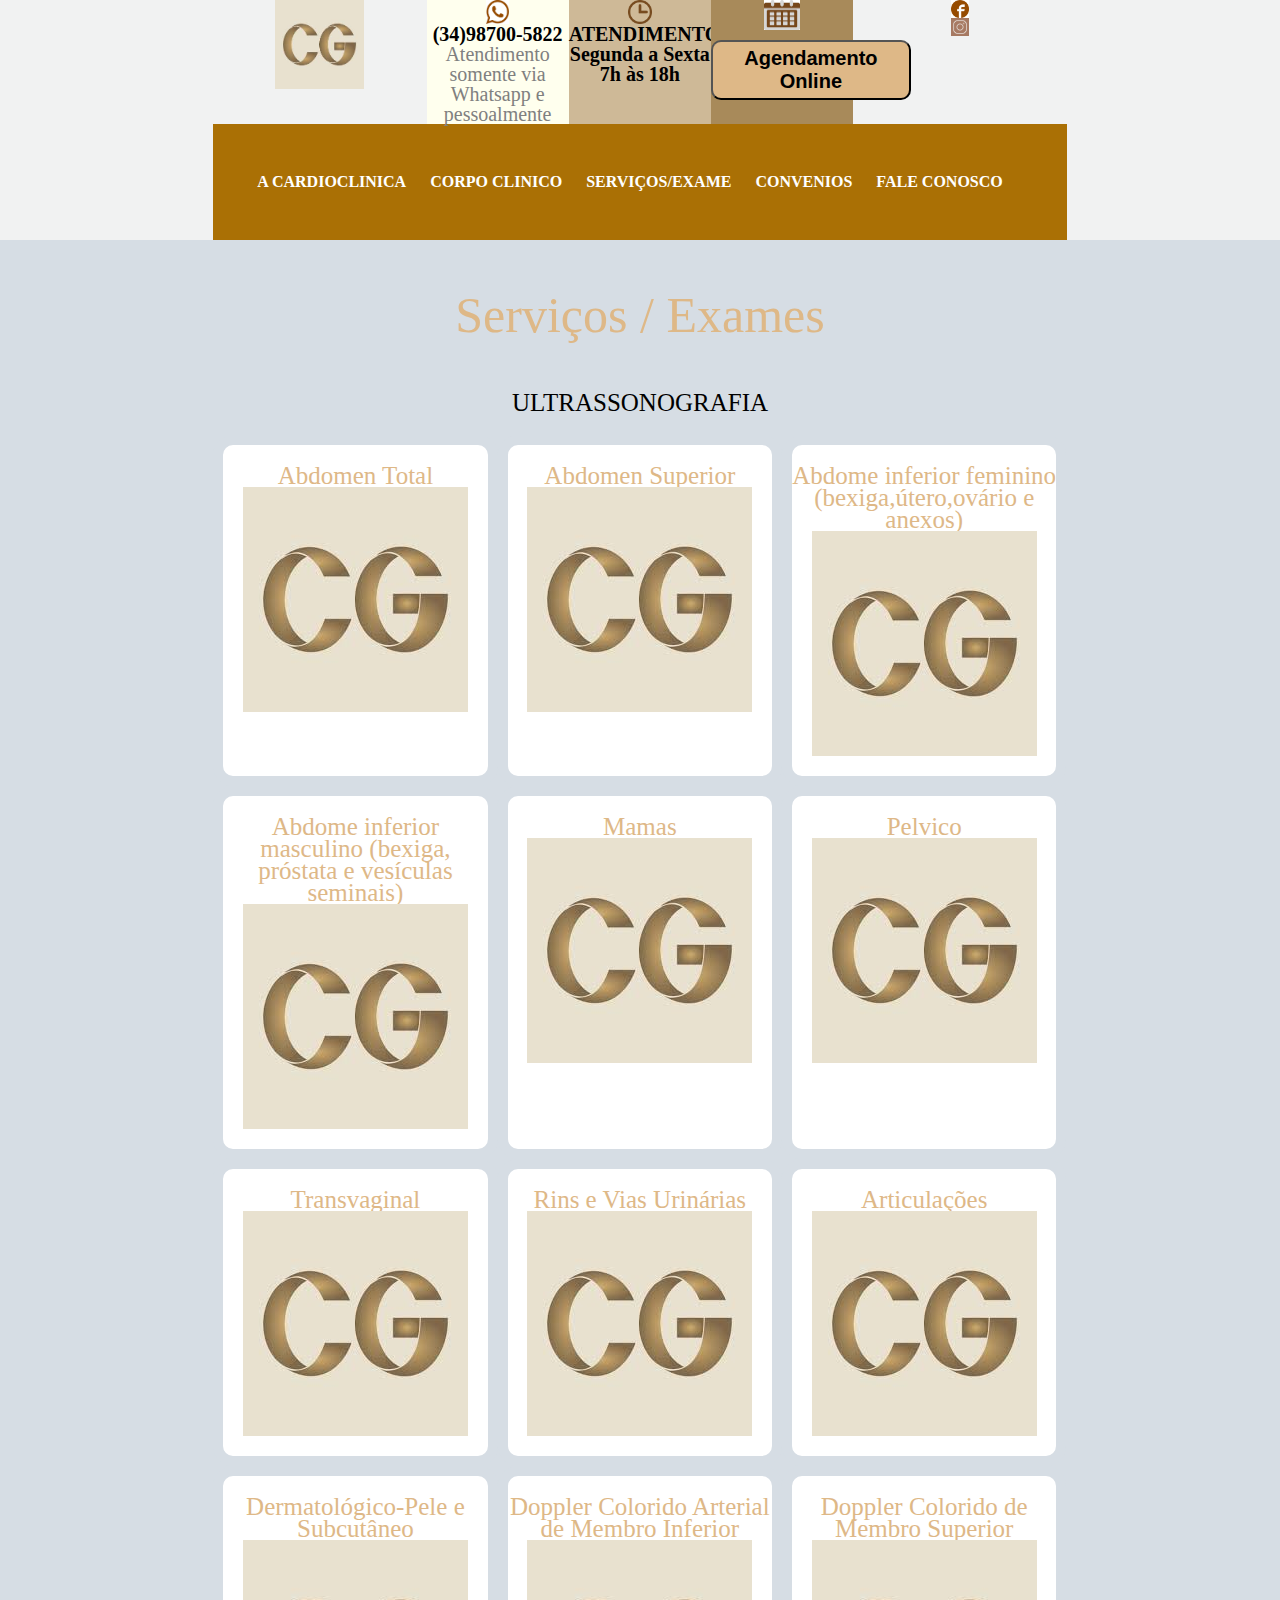
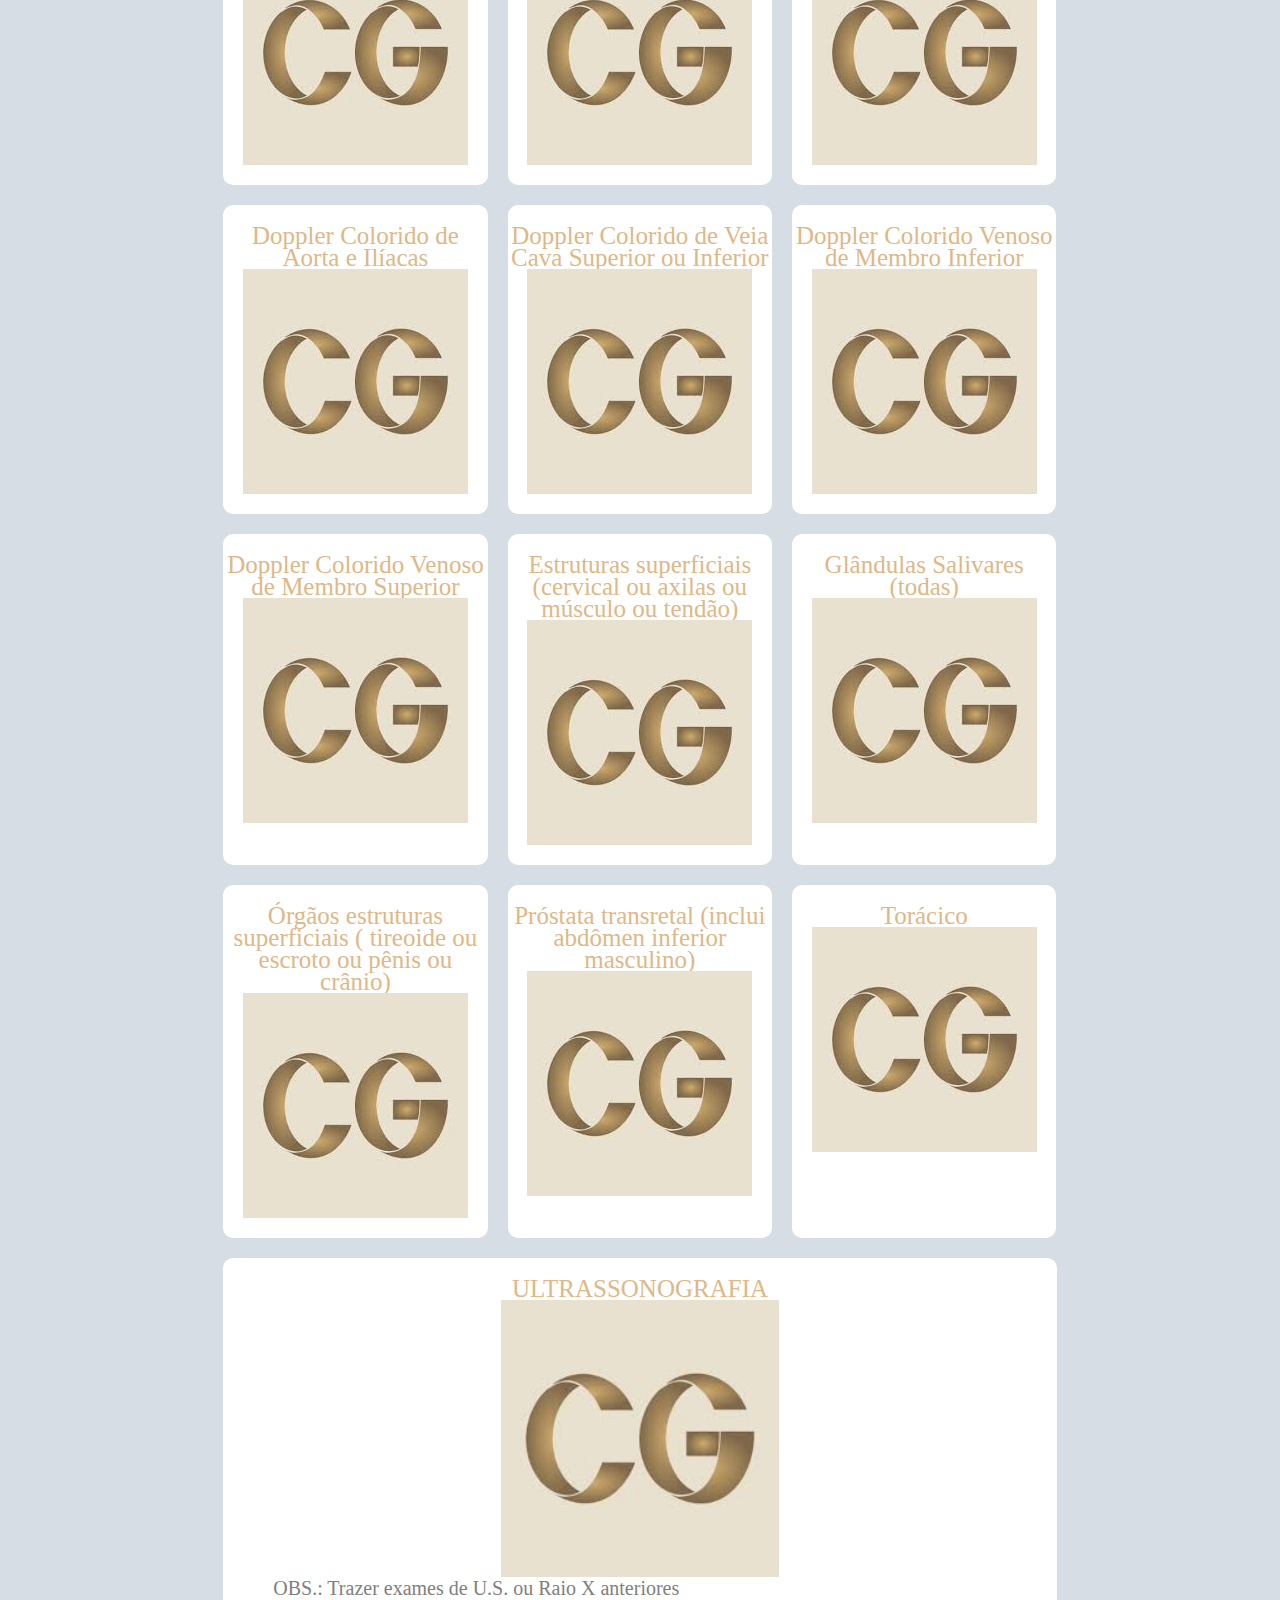
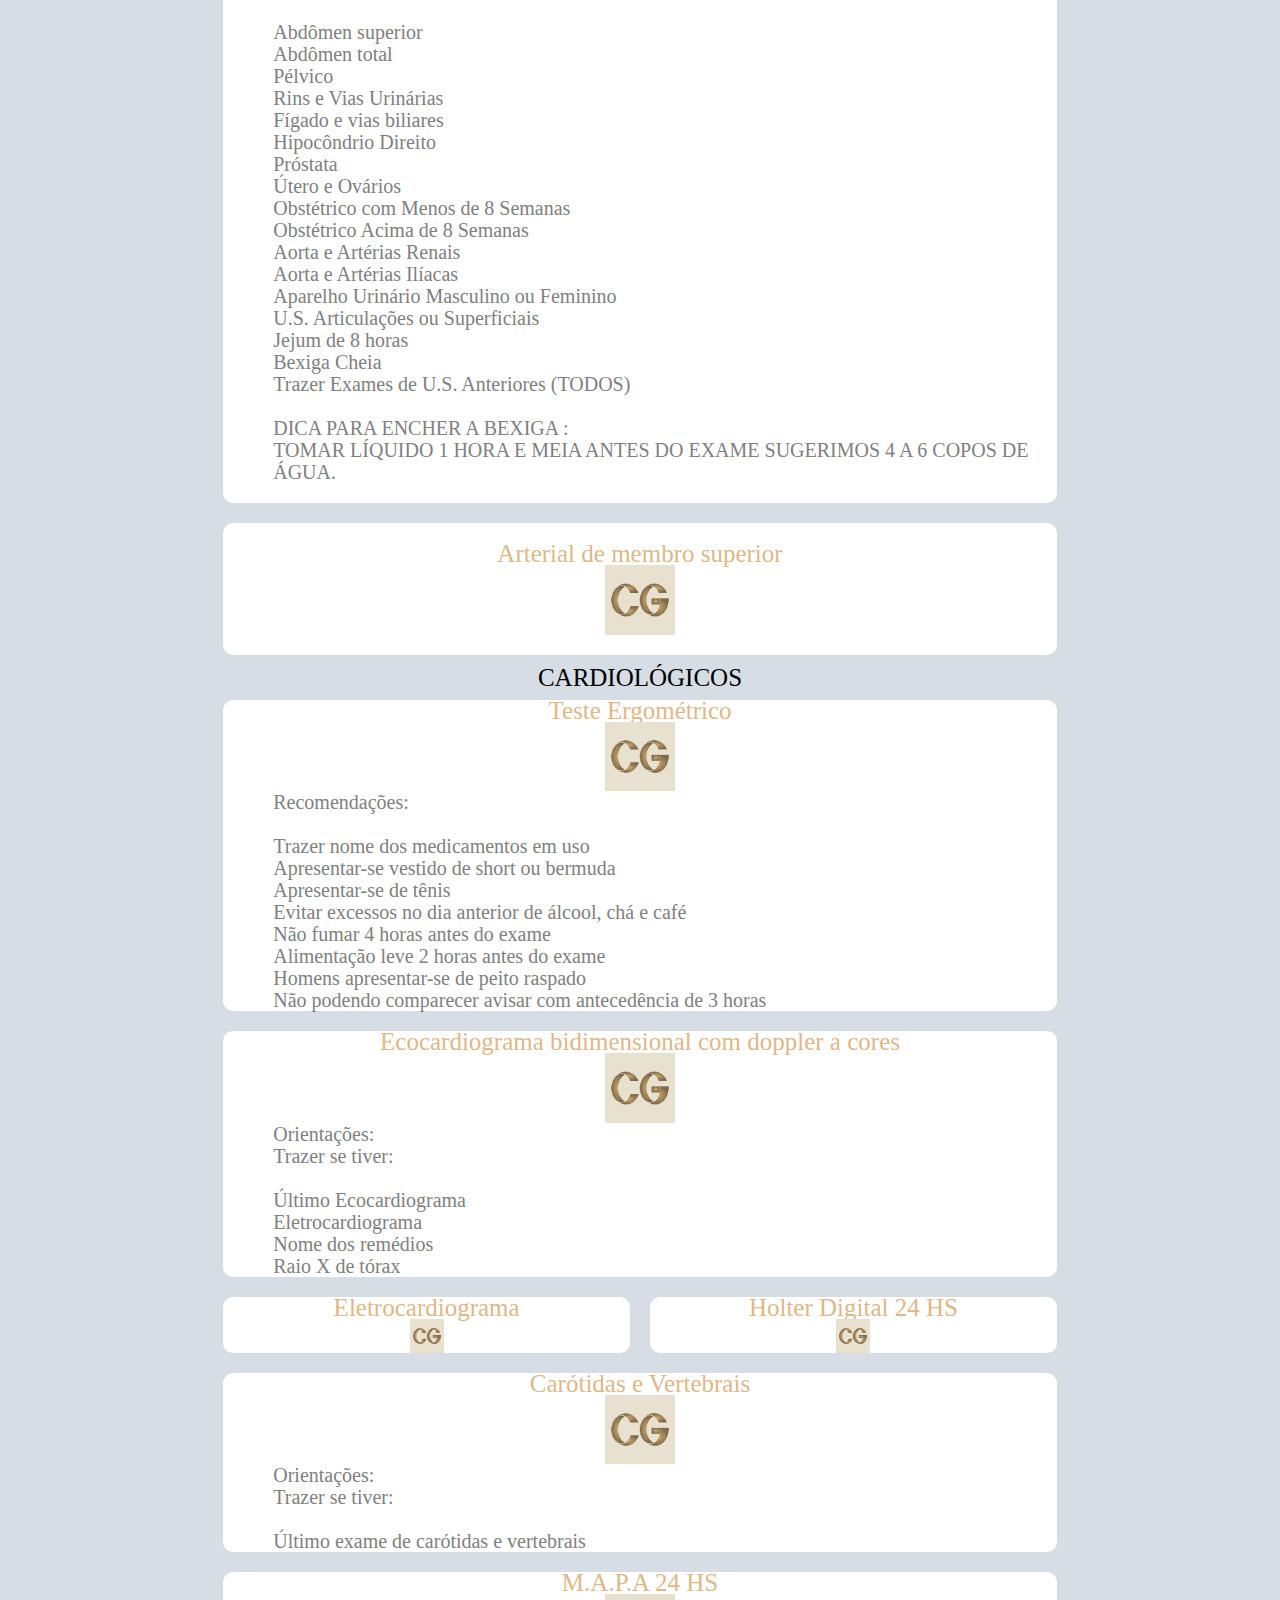
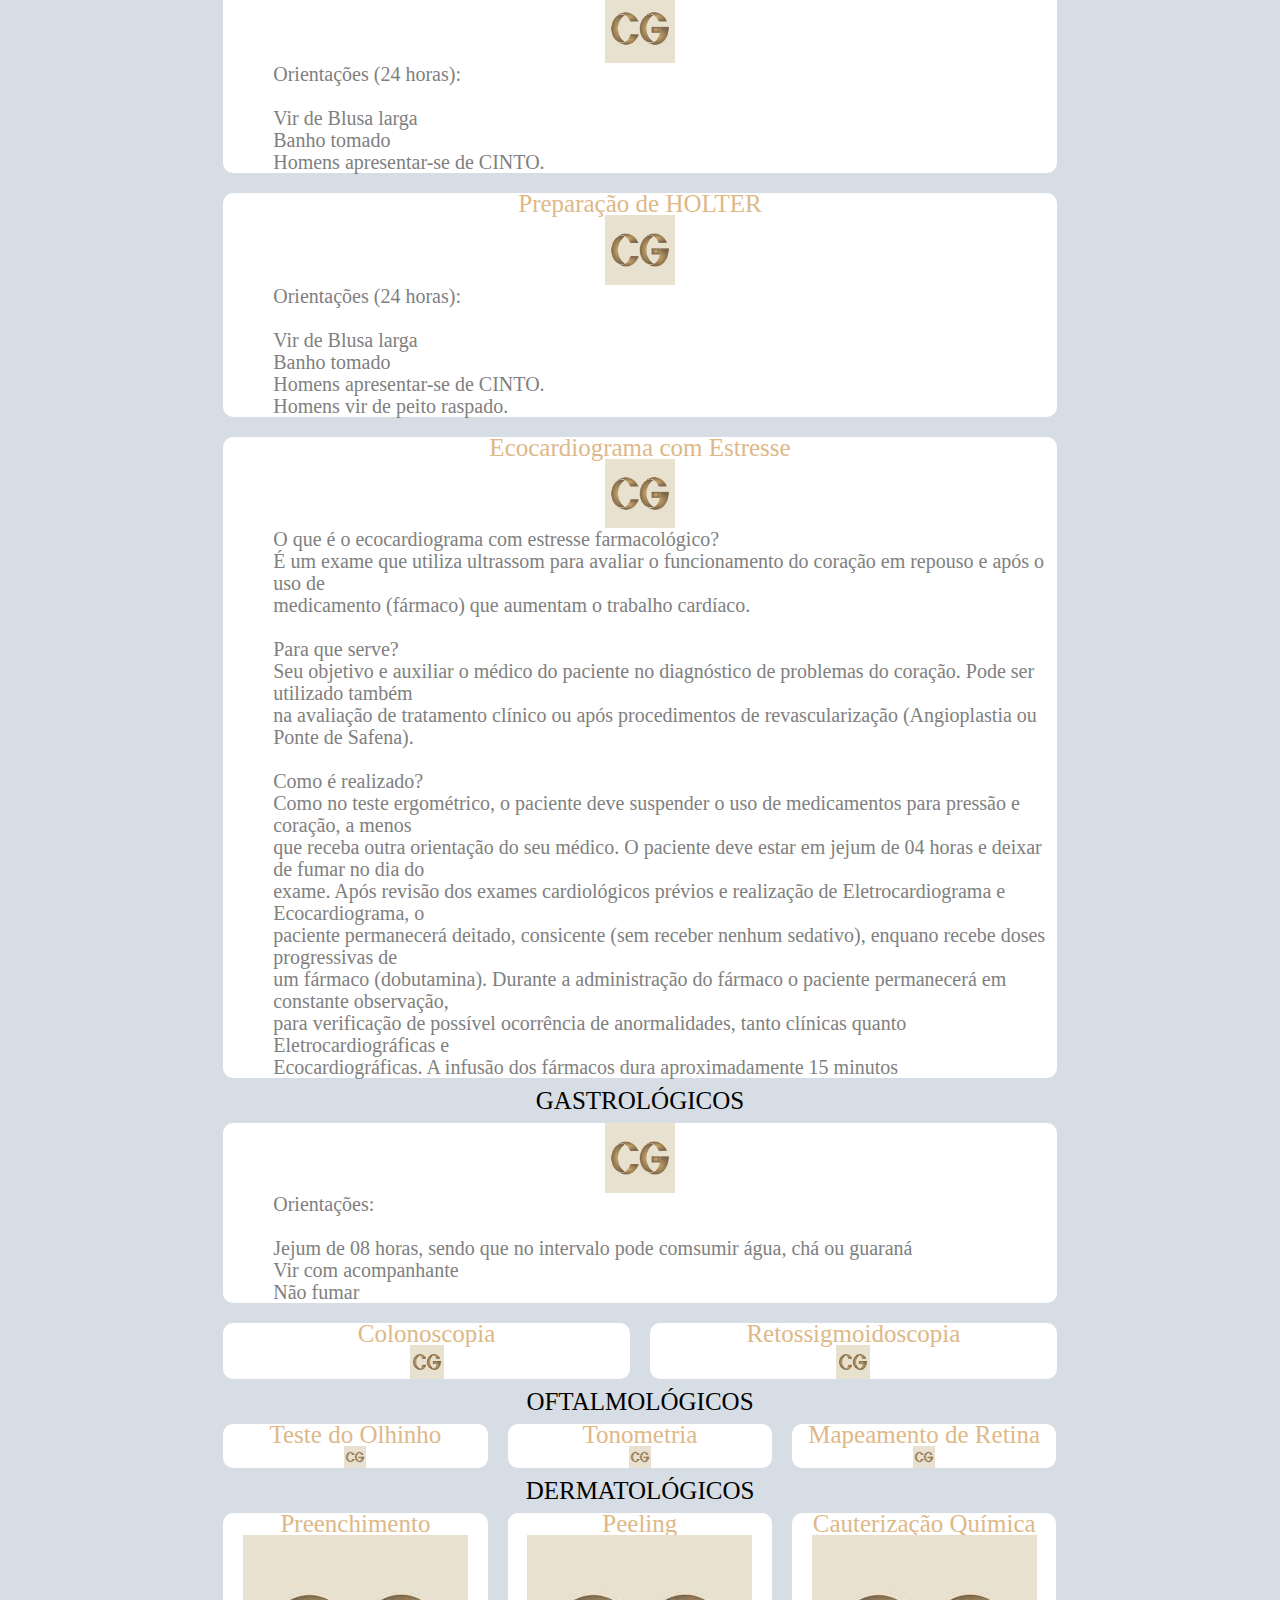
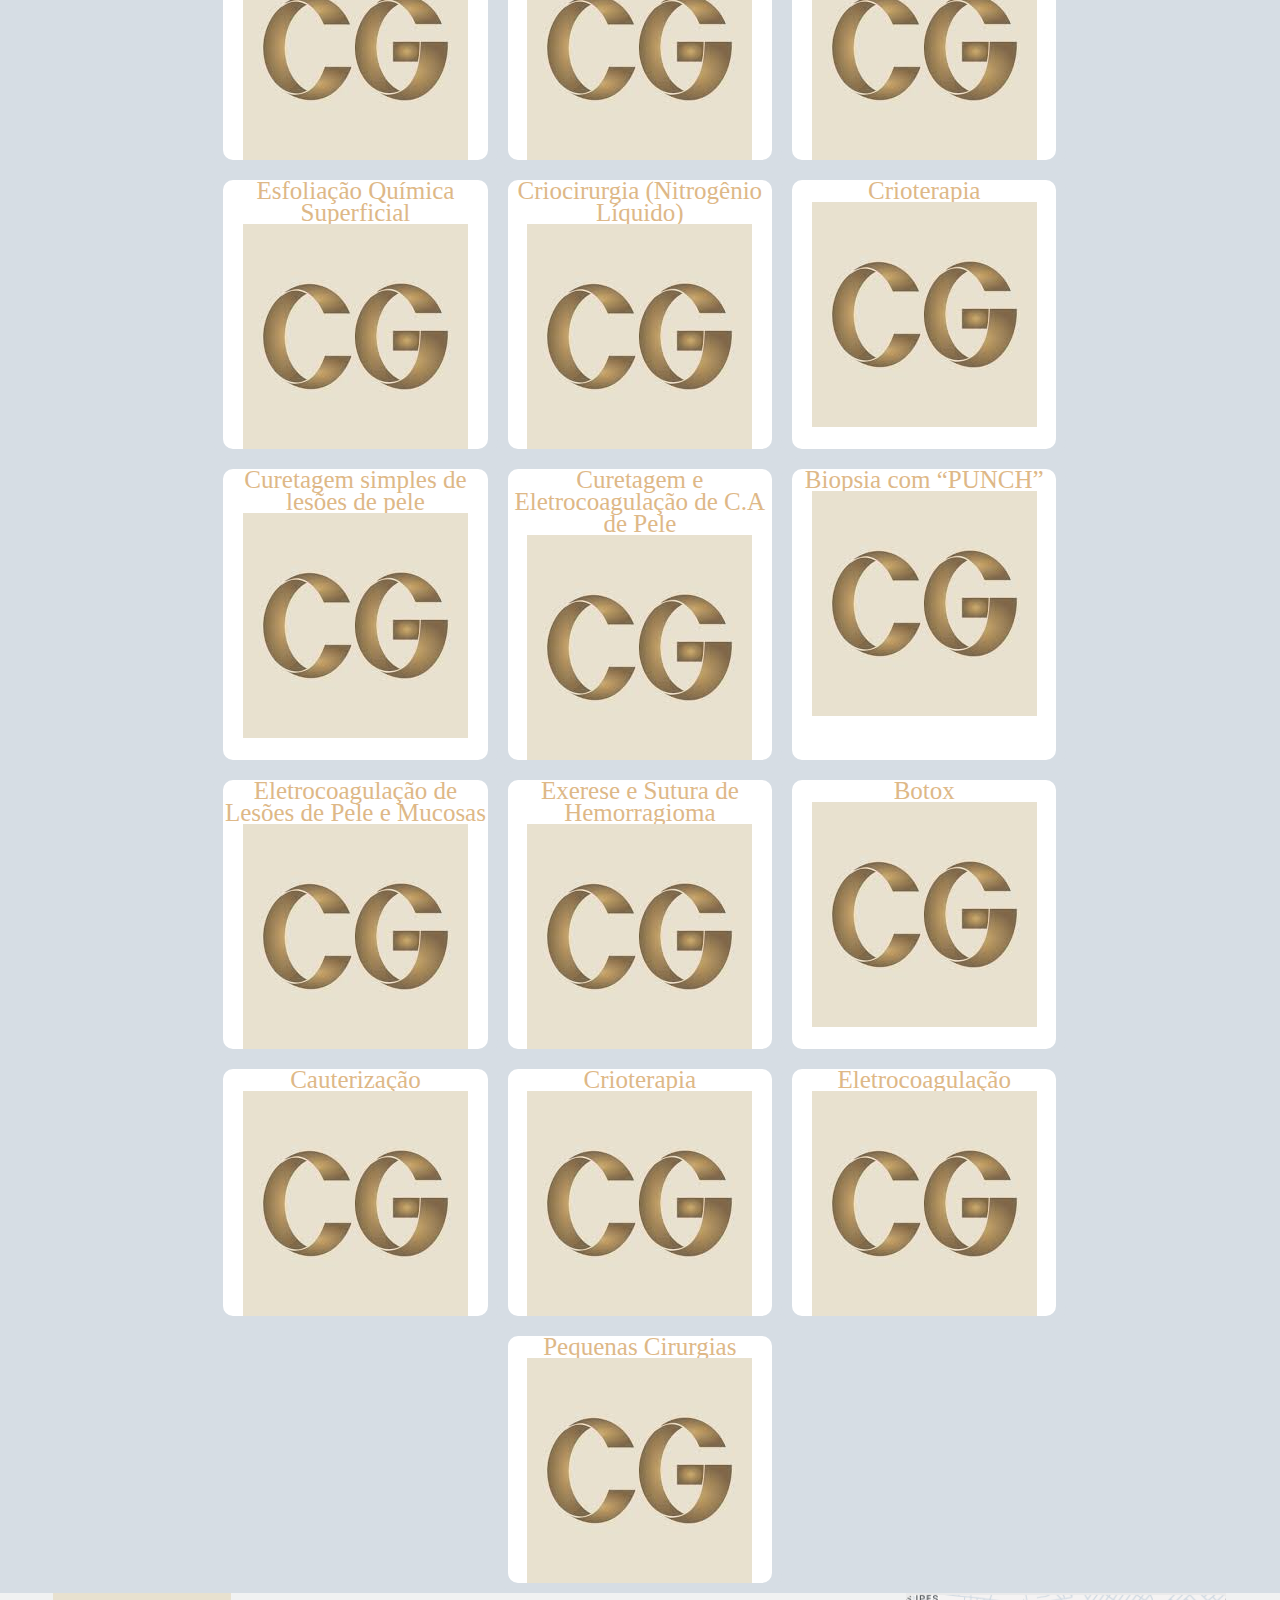
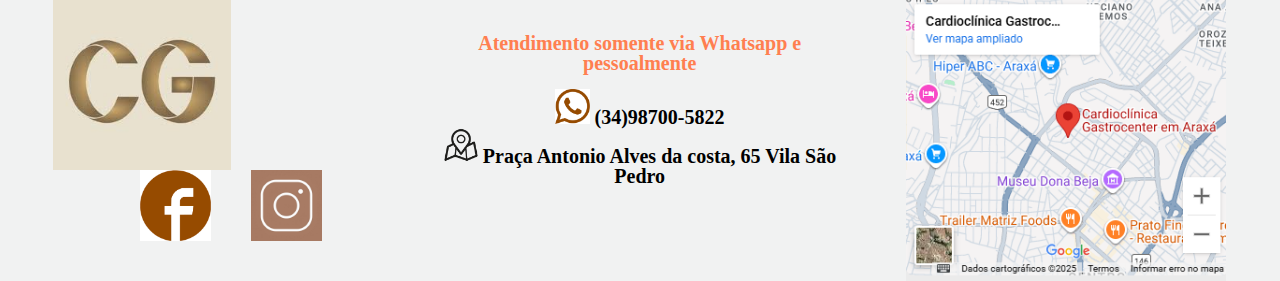
<file: servicos.html>
<html>
    <head>
    <link rel="stylesheet" href="CSS/padrao.css">
    <link rel="stylesheet" href="CSS/reset.css">
    <link rel="stylesheet" href="CSS/style.css">
    </head>
    <body>
        <header class="pl-2 pr-2 bg12">
            <section class="s1 fxw centraliza">
                <div class="col-3">
                    <img class="col-5" src="imagem/CG.jpg">
                </div>
                <div class="col-2 bg6">
                    <img class="col-2" src="imagem/whatssap.png">
                    <h1 class="tel">(34)98700-5822</h1>
                    <p class="gg">Atendimento somente via Whatsapp e pessoalmente</p>
                </div>
                <div class="col-2 bg7">
                    <img class="col-2" src="imagem/relogio.png">
                    <h1 class="tel">ATENDIMENTO</h1>
                    <h2 class="tel">Segunda a Sexta</h2>
                    <h2 class="tel">7h às 18h</h2>
                </div>
                <div class="col-2 bg8">
                    <img class="col-3 ml-4 mr-4" src="imagem/agenda.jpg">
                    <button class="botao">Agendamento Online</button>
                    
                </div>
                <div class="col-3">
                    <img class="ml-5 col-1 mr-5" src="imagem/faceb.png">
                    <img class="ml-5 col-1 mr-5" src="imagem/IG.jpg">
                </div>
            </section>
            <section class="s2 centraliza">
                <nav>
                    <ul>
                        <a href="index.html"><li>A Cardioclinica</li></a>
                        <a href="corpoclinico.html"><li>Corpo Clinico</li></a>
                        <a href="servicos.html"><li>Serviços/Exame</li></a>
                        <a href="convenio.html"><li>Convenios</li></a>
                        <a href="faleconosco.html"><li>Fale conosco</li></a>
                    </ul>
                </nav>
            </section>
        </header>
        <main class="bg5 pl-2 pr-2 mainservico">
            <h1 class="titulo centraliza">Serviços / Exames</h1>
            <h2 class="centraliza ultss">ULTRASSONOGRAFIA</h2>
            <section class="ultra fxw centraliza">
                <div class="col-4">
                    <h1>Abdomen Total</h1>
                    <img src="imagem/CG.jpg">
                </div>
                <div class="col-4">
                    <h1>Abdomen Superior</h1>
                    <img src="imagem/CG.jpg">
                </div>
                <div class="col-4">
                    <h1>Abdome inferior feminino (bexiga,útero,ovário e anexos)</h1>
                    <img src="imagem/CG.jpg">
                </div>
                <div class="col-4">
                    <h1>Abdome inferior masculino (bexiga, próstata e vesículas seminais)</h1>
                    <img src="imagem/CG.jpg">
                </div>
                <div class="col-4">
                    <h1>Mamas</h1>
                    <img src="imagem/CG.jpg">
                </div>
                <div class="col-4">
                    <h1>Pelvico</h1>
                    <img src="imagem/CG.jpg">
                </div>
                <div class="col-4">
                    <h1>Transvaginal</h1>
                    <img src="imagem/CG.jpg">
                </div>
                <div class="col-4">
                    <h1>Rins e Vias Urinárias</h1>
                    <img src="imagem/CG.jpg">
                </div>
                <div class="col-4">
                    <h1>Articulações</h1>
                    <img src="imagem/CG.jpg">
                </div>
                <div class="col-4">
                    <h1>Dermatológico-Pele e Subcutâneo</h1>
                    <img src="imagem/CG.jpg">
                </div>
                <div class="col-4">
                    <h1>Doppler Colorido Arterial de Membro Inferior</h1>
                    <img src="imagem/CG.jpg">
                </div>
                <div class="col-4">
                    <h1>Doppler Colorido de Membro Superior</h1>
                    <img src="imagem/CG.jpg">
                </div>
                <div class="col-4">
                    <h1>Doppler Colorido de Aorta e Ilíacas</h1>
                    <img src="imagem/CG.jpg">
                </div>
                <div class="col-4">
                    <h1>Doppler Colorido de Veia Cava Superior ou Inferior</h1>
                    <img src="imagem/CG.jpg">
                </div>
                <div class="col-4">
                    <h1>Doppler Colorido Venoso de Membro Inferior</h1>
                    <img src="imagem/CG.jpg">
                </div>
                <div class="col-4">
                    <h1>Doppler Colorido Venoso de Membro Superior</h1>
                    <img src="imagem/CG.jpg">
                </div>
                <div class="col-4">
                    <h1>Estruturas superficiais (cervical ou axilas ou músculo ou tendão)</h1>
                    <img src="imagem/CG.jpg">
                </div>
                <div class="col-4">
                    <h1>Glândulas Salivares (todas)</h1>
                    <img src="imagem/CG.jpg">
                </div>
                <div class="col-4">
                    <h1>Órgãos estruturas superficiais ( tireoide ou escroto ou pênis ou crânio)</h1>
                    <img src="imagem/CG.jpg">
                </div>
                <div class="col-4">
                    <h1>Próstata transretal (inclui abdômen inferior masculino)</h1>
                    <img src="imagem/CG.jpg">
                </div>
                <div class="col-4">
                    <h1>Torácico</h1>
                    <img src="imagem/CG.jpg">
                </div>
                
                <div class="col-12">
                    <h1>ULTRASSONOGRAFIA</h1>
                    <img class="col-4" src="imagem/CG.jpg">

                    <h3 class="esquerda">OBS.: Trazer exames de U.S. ou Raio X anteriores</h3><br>
                    <h3 class="esquerda">Abdômen superior</h3>
                    <h3 class="esquerda">Abdômen total</h3>
                    <h3 class="esquerda">Pélvico</h3>
                    <h3 class="esquerda">Rins e Vias Urinárias</h3>
                    <h3 class="esquerda">Fígado e vias biliares</h3>
                    <h3 class="esquerda">Hipocôndrio Direito</h3>
                    <h3 class="esquerda">Próstata</h3>
                    <h3 class="esquerda">Útero e Ovários</h3>
                    <h3 class="esquerda">Obstétrico com Menos de 8 Semanas</h3>
                    <h3 class="esquerda">Obstétrico Acima de 8 Semanas</h3>
                    <h3 class="esquerda">Aorta e Artérias Renais</h3>
                    <h3 class="esquerda">Aorta e Artérias Ilíacas</h3>
                    <h3 class="esquerda">Aparelho Urinário Masculino ou Feminino</h3>
                    <h3 class="esquerda">U.S. Articulações ou Superficiais</h3>
                    <h3 class="esquerda">Jejum de 8 horas</h3>
                    <h3 class="esquerda">Bexiga Cheia</h3>
                    <h3 class="esquerda">Trazer Exames de U.S. Anteriores (TODOS)</h3><br>
                    <h3 class="esquerda">DICA PARA ENCHER A BEXIGA :</h3>
                    <h3 class="esquerda">TOMAR LÍQUIDO 1 HORA E MEIA ANTES DO EXAME SUGERIMOS 4 A 6 COPOS DE ÁGUA.</h3>
                </div>

                <div class="col-12">
                    <h1>Arterial de membro superior</h1>
                    <img class="col-1" src="imagem/CG.jpg">
                </div>
            </section>

            <section class="fxw  centraliza">
                <h2 class="col-12">CARDIOLÓGICOS</h2>

                <div class="col-12">
                    <h1>Teste Ergométrico</h1>
                    <img class="col-1" src="imagem/CG.jpg">
                    <h3 class="esquerda">Recomendações:</h3><br>
                    <h3 class="esquerda">Trazer nome dos medicamentos em uso</h3>
                    <h3 class="esquerda">Apresentar-se vestido de short ou bermuda</h3>
                    <h3 class="esquerda">Apresentar-se de tênis</h3>
                    <h3 class="esquerda">Evitar excessos no dia anterior de álcool, chá e café</h3>
                    <h3 class="esquerda">Não fumar 4 horas antes do exame</h3>
                    <h3 class="esquerda">Alimentação leve 2 horas antes do exame</h3>
                    <h3 class="esquerda">Homens apresentar-se de peito raspado</h3>
                    <h3 class="esquerda">Não podendo comparecer avisar com antecedência de 3 horas</h3>
                </div>

                <div class="col-12">
                    <h1>Ecocardiograma bidimensional com doppler a cores</h1>
                    <img class="col-1" src="imagem/CG.jpg">
                    <h3 class="esquerda">Orientações:</h3>
                    <h3 class="esquerda">Trazer se tiver:</h3><br>
                    <h3 class="esquerda">Último Ecocardiograma</h3>
                    <h3 class="esquerda">Eletrocardiograma</h3>
                    <h3 class="esquerda">Nome dos remédios</h3>
                    <h3 class="esquerda">Raio X de tórax</h3>
                </div>

                <div class="col-6">
                    <h1>Eletrocardiograma</h1>
                    <img class="col-1" src="imagem/CG.jpg">
                </div>
                <div class="col-6">
                <h1>Holter Digital 24 HS</h1>
                    <img class="col-1" src="imagem/CG.jpg">
                </div>

                <div class="col-12">
                    <h1>Carótidas e Vertebrais</h1>
                    <img class="col-1" src="imagem/CG.jpg">
                    <h3 class="esquerda">Orientações:</h3>
                    <h3 class="esquerda">Trazer se tiver:</h3><br>
                    <h3 class="esquerda">Último exame de carótidas e vertebrais</h3>
                </div>

                <div class="col-12">
                    <h1>M.A.P.A 24 HS</h1>
                    <img class="col-1" src="imagem/CG.jpg">
                    <h3 class="esquerda">Orientações (24 horas):</h3><br>
                    <h3 class="esquerda">Vir de Blusa larga</h3>
                    <h3 class="esquerda">Banho tomado</h3>
                    <h3 class="esquerda">Homens apresentar-se de CINTO.</h3>
                </div>

                <div class="col-12">
                    <h1>Preparação de HOLTER</h1>
                    <img class="col-1" src="imagem/CG.jpg">
                    <h3 class="esquerda">Orientações (24 horas):</h3><br>
                    <h3 class="esquerda">Vir de Blusa larga</h3>
                    <h3 class="esquerda">Banho tomado</h3>
                    <h3 class="esquerda">Homens apresentar-se de CINTO.</h3>
                    <h3 class="esquerda">Homens vir de peito raspado.</h3>
                </div>

                <div class="col-12">
                    <h1>Ecocardiograma com Estresse</h1>
                    <img class="col-1" src="imagem/CG.jpg">
                    <h3 class="esquerda">O que é o ecocardiograma com estresse farmacológico?</h3>
                    <h3 class="esquerda">É um exame que utiliza ultrassom para avaliar o funcionamento do coração em repouso e após o uso de</h3>
                    <h3 class="esquerda">medicamento (fármaco) que aumentam o trabalho cardíaco.</h3><br>
                    <h3 class="esquerda">Para que serve?</h3>
                    <h3 class="esquerda">Seu objetivo e auxiliar o médico do paciente no diagnóstico de problemas do coração. Pode ser utilizado também</h3>
                    <h3 class="esquerda">na avaliação de tratamento clínico ou após procedimentos de revascularização (Angioplastia ou Ponte de Safena).</h3><br>
                    <h3 class="esquerda">Como é realizado?</h3>
                    <h3 class="esquerda">Como no teste ergométrico, o paciente deve suspender o uso de medicamentos para pressão e coração, a menos</h3>
                    <h3 class="esquerda">que receba outra orientação do seu médico. O paciente deve estar em jejum de 04 horas e deixar de fumar no dia do</h3>
                    <h3 class="esquerda">exame. Após revisão dos exames cardiológicos prévios e realização de Eletrocardiograma e Ecocardiograma, o</h3>
                    <h3 class="esquerda">paciente permanecerá deitado, consicente (sem receber nenhum sedativo), enquano recebe doses progressivas de</h3>
                    <h3 class="esquerda">um fármaco (dobutamina). Durante a administração do fármaco o paciente permanecerá em constante observação,</h3>
                    <h3 class="esquerda">para verificação de possível ocorrência de anormalidades, tanto clínicas quanto Eletrocardiográficas e</h3>
                    <h3 class="esquerda">Ecocardiográficas. A infusão dos fármacos dura aproximadamente 15 minutos</h3>
                </div>
            </section>

                <section class="fxw centraliza">
                    <h2 class="col-12">GASTROLÓGICOS</h2>
                    <div class="col-12">
                        <img class="col-1" src="imagem/CG.jpg">
                        <h3 class="esquerda">Orientações:</h3><br>
                        <h3 class="esquerda">Jejum de 08 horas, sendo que no intervalo pode comsumir água, chá ou guaraná</h3>
                        <h3 class="esquerda">Vir com acompanhante</h3>
                        <h3 class="esquerda">Não fumar</h3>
                    </div>
                    <div class="col-6">
                        <h1>Colonoscopia</h1>
                        <img class="col-1" src="imagem/CG.jpg">
                    </div>
                    <div class="col-6">
                        <h1>Retossigmoidoscopia</h1>
                        <img class="col-1" src="imagem/CG.jpg">
                    </div>
                </section>
            <section class="fxw centraliza">
                    <h2 class="col-12">OFTALMOLÓGICOS</h2>
                    <div class="col-4">
                        <h1>Teste do Olhinho</h1>
                        <img class="col-1" src="imagem/CG.jpg">
                    </div>
                    <div class="col-4">
                        <h1>Tonometria</h1>
                        <img class="col-1" src="imagem/CG.jpg">
                    </div>
                    <div class="col-4">
                        <h1>Mapeamento de Retina</h1>
                        <img class="col-1" src="imagem/CG.jpg">
                    </div>
            </section>

            <section class="fxw centraliza">
                <h2 class="col-12">DERMATOLÓGICOS</h2>
                <div class="col-4">
                    <h1>Preenchimento</h1>
                    <img src="imagem/CG.jpg">
                </div>
                <div class="col-4">
                    <h1>Peeling</h1>
                    <img src="imagem/CG.jpg">
                </div>
                <div class="col-4">
                    <h1>Cauterização Química</h1>
                    <img src="imagem/CG.jpg">
                </div>
                <div class="col-4">
                    <h1>Esfoliação Química Superficial</h1>
                    <img src="imagem/CG.jpg">
                </div>
                <div class="col-4">
                    <h1>Criocirurgia (Nitrogênio Líquido)</h1>
                    <img src="imagem/CG.jpg">
                </div>
                <div class="col-4">
                    <h1>Crioterapia</h1>
                    <img src="imagem/CG.jpg">
                </div>
                <div class="col-4">
                    <h1>Curetagem simples de lesões de pele</h1>
                    <img src="imagem/CG.jpg">
                </div>
                <div class="col-4">
                    <h1>Curetagem e Eletrocoagulação de C.A de Pele</h1>
                    <img src="imagem/CG.jpg">
                </div>
                <div class="col-4">
                    <h1>Biopsia com “PUNCH”</h1>
                    <img src="imagem/CG.jpg">
                </div>
                <div class="col-4">
                    <h1>Eletrocoagulação de Lesões de Pele e Mucosas</h1>
                    <img src="imagem/CG.jpg">
                </div>
                <div class="col-4">
                    <h1>Exerese e Sutura de Hemorragioma</h1>
                    <img src="imagem/CG.jpg">
                </div>
                <div class="col-4">
                    <h1>Botox</h1>
                    <img src="imagem/CG.jpg">
                </div>
                <div class="col-4">
                    <h1>Cauterização</h1>
                    <img src="imagem/CG.jpg">
                </div>
                <div class="col-4">
                    <h1>Crioterapia</h1>
                    <img src="imagem/CG.jpg">
                </div>
                <div class="col-4">
                    <h1>Eletrocoagulação</h1>
                    <img src="imagem/CG.jpg">
                </div>
                <div class="col-4 ml-4">
                    <h1>Pequenas Cirurgias</h1>
                    <img src="imagem/CG.jpg">
                </div>
               

            </section>

        </main>
        <footer class="fxw centraliza bg12">
            <div class="col-4">
                <img class="col-5 mr-4" src="imagem/CG.jpg">
                <img class="ml-2 col-2" src="imagem/faceb.png">
                <img class="ml-1 col-2 mr-1" src="imagem/IG.jpg">
            </div>
            <div class="col-4">
                <h1 class="tt">Atendimento somente via Whatsapp e</h1>
                <h1 class="tt2">pessoalmente</h1><br>
                <img class="col-1" src="imagem/whatssap.png">
                <a><span class="tt1">(34)98700-5822</span></a><br>
                <img class="col-1" src="imagem/mapina.png">
                <a><span class="tt1">Praça Antonio Alves da costa, 65 Vila São Pedro</span></a>
            </div>
            <div class="col-4">
                <img class="col-9" src="imagem/mapa.png">
            </div>
        </footer>
    </body>
</html>
</file>
<file: CSS/padrao.css>
*{
    box-sizing: border-box;
}



.c1{color: #DB5818;}
.c2{color: #DB9618;}
.c3{color: #DC7919;}
.c4{color: white;}


.bg1{background-color: #3E6486;}
.bg2{background-color: #5C4F3A;}
.bg3{background-color: #292E33;}
.bg4{background-color: #9ca2a8;}
.bg5{background-color: #d6dde4;}
.bg6{background-color: rgb(255, 255, 238);}
.bg7{background-color: #ceb997;}
.bg8{background-color: #a88a5a;}
.bg9{background-color: #e7dccb;}
.bg10{background: #cc743d;}
.bg11{background: linear-gradient(90deg, rgba(204, 116, 61, 1) 26%, rgba(255, 198, 145, 1) 100%);}
.bg12{background-color: #f1f2f2;}


.fx{display: flex;}

.fxw{display: flex;flex-wrap: wrap;}

.centraliza{text-align: center;}
.esquerda{text-align: left;}

.col-1{width: 8.33%;}
.col-2{width: 16.66%;}
.col-3{width: 24.99%;}
.col-4{width: 33.32%;}
.col-5{width: 41.66%;}
.col-6{width: 50%;}
.col-7{width: 58.33%;}
.col-8{width: 66.66%;}
.col-9{width: 75%;}
.col-10{width: 83.33%;}
.col-11{width: 91.66%;}
.col-12{width: 100%;}

.ml-1{margin-left: 8.33%;}
.ml-2{margin-left: 16.66%;}
.ml-3{margin-left: 24.99%;}
.ml-4{margin-left: 33.32%;}
.ml-5{margin-left: 41.66%;}
.ml-6{margin-left: 50%;}
.ml-7{margin-left: 58.33%;}
.ml-8{margin-left: 66.66%;}
.ml-9{margin-left: 75%;}
.ml-10{margin-left: 83.33;}
.ml-11{margin-left: 91.66%;}
.ml-12{margin-left: 100%;}

.mr-1{margin-right: 8.33%;}
.mr-2{margin-right: 16.66%;}
.mr-3{margin-right: 24.99%;}
.mr-4{margin-right: 33.32%;}
.mr-5{margin-right: 41.66%;}
.mr-6{margin-right: 50%;}
.mr-7{margin-right: 58.33%;}
.mr-8{margin-right: 66.66%;}
.mr-9{margin-right: 75%;}
.mr-10{margin-right: 83.33;}
.mr-11{margin-right: 91.66%;}
.mr-12{margin-right: 100%;}

.pl-1{padding-left: 8.33%;}
.pl-2{padding-left: 16.66%;}
.pl-3{padding-left: 24.99%;}
.pl-4{padding-left: 33.32%;}
.pl-5{padding-left: 41.66%;}
.pl-6{padding-left: 50%;}
.pl-7{padding-left: 58.33%;}
.pl-8{padding-left: 66.66%;}
.pl-9{padding-left: 75%;}
.pl-10{padding-left: 83.33;}
.pl-11{padding-left: 91.66%;}
.pl-12{padding-left: 100%;}

.pr-1{padding-right: 8.33%;}
.pr-2{padding-right: 16.66%;}
.pr-3{padding-right: 24.99%;}
.pr-4{padding-right: 33.32%;}
.pr-5{padding-right: 41.66%;}
.pr-6{padding-right: 50%;}
.pr-7{padding-right: 58.33%;}
.pr-8{padding-right: 66.66%;}
.pr-9{padding-right: 75%;}
.pr-10{padding-right: 83.33;}
.pr-11{padding-right: 91.66%;}
.pr-12{padding-right: 100%;}
</file>
<file: CSS/style.css>
.tel{
    font-weight: bold;
    font-size: 20px;
}
.botao{
    width: 200px;
    height: 60px;
    border-radius: 10px;
    background-color: burlywood;
    font-size: 20px;
    font-weight: bold;
    margin-top: 10px;
}
.gg{
    color: grey;
    font-size: 20px;
}

.qs{
    margin-bottom: 20px;
    font-size: 30px;
    font-weight: bold;
}
.ns{
    margin-top: 40px;
}


li{
    display: inline-block;
    color: white;
    font-size: 16px;
    margin-right: 20px;
    text-transform: uppercase;
    font-weight: bold;
}
nav{
    background-color: rgb(170, 112, 5);
    padding-top: 50px;
    padding-bottom: 50px;
    
}


.tt{
    color: coral;
    font-size: 20px;
    font-weight: bold;
    margin-top: 40px;
}
.tt1{
    font-size: 20px;
    font-weight: bold;
}
.tt2{
    color: coral;
    font-size: 20px;
    font-weight: bold;
   
}


.titulo{
    color: #deb887;
    font-size: 50px;
    padding-top: 50px;
    padding-bottom: 50px;
}

.mainservico div{
    background-color: white;
    border: 10px solid #d6dde4;
    border-radius: 20px;
    line-height: 22px;
}


main h1{
    color: #deb887;
    font-size: 25px;
}
main h2{
    font-size: 25px;
}
main h3{
    font-size: 20px;
    color: grey;
    padding-left: 50px;
}

.propos{
    background-color: aliceblue;
    border: 10px solid #d6dde4;
    border-radius: 20px;
}
.ss1{
    margin-top: 50px;
}
.ppp{
    background-color: chocolate;
    height: 5px;
    width: 100px;
}
.ss2{
    margin-top: 10px;
    margin-bottom: 30px;
}

.cc1{
    color: chocolate;
}
.cc2{
    margin-bottom: 20px;
}
.cc2 div{
    background-color: white;
    border: 5px solid #d6dde4;
    border-radius: 20px;
    margin-top: 30px;
}
.cc2 div img{
    height: 200px;
}
.cc2 h1{
    margin-top: 30px;
}
.cc2 div h2{
    font-size: 20px;
    margin-top: 20px;
}
.cc2 div h3{
    font-size: 15px;
    margin-top: 20px;
    padding-right: 30px;

}
.cc2 .button1{
    width: 220px;
    height: 45px;
    background-color: darkgoldenrod;
    color: white;
    border-radius: 10px;
    margin-top: 30px;
    margin-bottom: 30px;
}
.cc2 .button2{
    width: 220px;
    height: 45px;
    background-color: darkgoldenrod;
    color: white;
    border-radius: 10px;
    margin-top: 10px;
    margin-bottom: 30px;
}

.ultss{
    margin-bottom: 20px;
}

.ultra div{
    padding-top: 20px;
    padding-bottom: 20px;
}


.conv111 div{
    margin-top: 10px;
    margin-bottom: 30px;
}

.fc1{
    padding-top: 50px;
    padding-bottom: 50px;
}
.fcc{
    margin-bottom: 40px;
}

.acc{
    margin-left: 48px;
    margin-bottom: 20px; 
    padding-top: 40px;
    color: white;
    font-size: 40px;
}
.acc2 img{
    margin-bottom: 40px;
    padding-bottom: 40px;
}

.but{
    width: 170px;
    height: 40px;
    margin-left: 48px;
    background-color: rgba(255, 0, 0, 0);
    margin-top: 10px;
    border: 3px solid white;
    color: white;
    border-radius: 10px;
    
}
.esp{
    font-size: 35px;
    font-weight: bold;
    margin-top: 25px;
    margin-bottom: 30px;
}
.g1 h1{
    color: white;
    font-size: 30px;
    font-weight: 800;
    margin-top: 30px;
    
}
.g1 h2{
    color: white;
    background-color: rgba(0, 0, 0, 0.453);
    margin-top: 70px;
}
.g1div1{
    background-image: url(../imagem/cirugiaplastica.jpg);
    background-size: cover;
    border: 10px solid white;
    border-radius: 50px;
}
.g1div2{
    background-image: url(../imagem/ultrassonografia.avif);
    background-size: cover;
    border: 10px solid white;
    border-radius: 50px;
}
.g1div3{
    background-image: url(../imagem/gastroenterologia.avif);
    background-size: cover;
    border: 10px solid white;
    border-radius: 50px;
}
.g1div4{
    background-image: url(../imagem/cardiologia.jpg);
    background-size: cover;
    border: 10px solid white;
    border-radius: 50px;
}
.g1div5{
    background-image: url(../imagem/dermatologia.jpg);
    background-size: cover;
    border: 10px solid white;
    border-radius: 50px;
}
.g1div6{
    background-image: url(../imagem/ortopedia.jpg);
    background-size: cover;
    border: 10px solid white;
    border-radius: 50px;
}
.g1div7{
    background-image: url(../imagem/psicologia.jpg);
    background-size: cover;
    border: 10px solid white;
    border-radius: 50px;
}
.g1div8{
    background-image: url(../imagem/oftalmologia.jpg);
    background-size: cover;
    border: 10px solid white;
    border-radius: 50px;
}
.g1div9{
    background-image: url(../imagem/ottorrino.jpg);
    background-size: cover;
    border: 10px solid white;
    border-radius: 50px;
}
.g1div10{
    background-image: url(../imagem/urologia.jpg);
    background-size: cover;
    border: 10px solid white;
    border-radius: 50px;
}
.g1div11{
    background-image: url(../imagem/neurocirugia.png);
    background-size: cover;
    border: 10px solid white;
    border-radius: 50px;
}
.g1div12{
    background-image: url(../imagem/angiologia.webp);
    background-size: cover;
    border: 10px solid white;
    border-radius: 50px;
}
.g1div13{
    background-image: url(../imagem/cirugia.jpg);
    background-size: cover;
    border: 10px solid white;
    border-radius: 50px;
}
.g1 div{
    margin-bottom: 100px;
    height: 320px;
}
.corp4{
    width: 130px;
    height: 40px;
    background-color: burlywood;
    border-radius: 20px;
    border: none;
    color: white;
    margin-top: 80px;  
}
.corp1{
    width: 130px;
    height: 40px;
    background-color: burlywood;
    border-radius: 20px;
    border: none;
    color: white;
    margin-top: 50px;  
}

.vj{
    width: 150px;
    height: 40px;
    font-size: 20px;
    background-color: burlywood;
    color: white;
    border: none;
    border-radius: 5px;
    margin-top: 20px;
    margin-left: 47%;
}

.fs{
    font-size: 40px;
    margin-top: 30px;
    margin-bottom: 20px;
}
.sss{
    margin-top: 50px;
}

.fff{
    margin-top: 60px;
}
</file>
